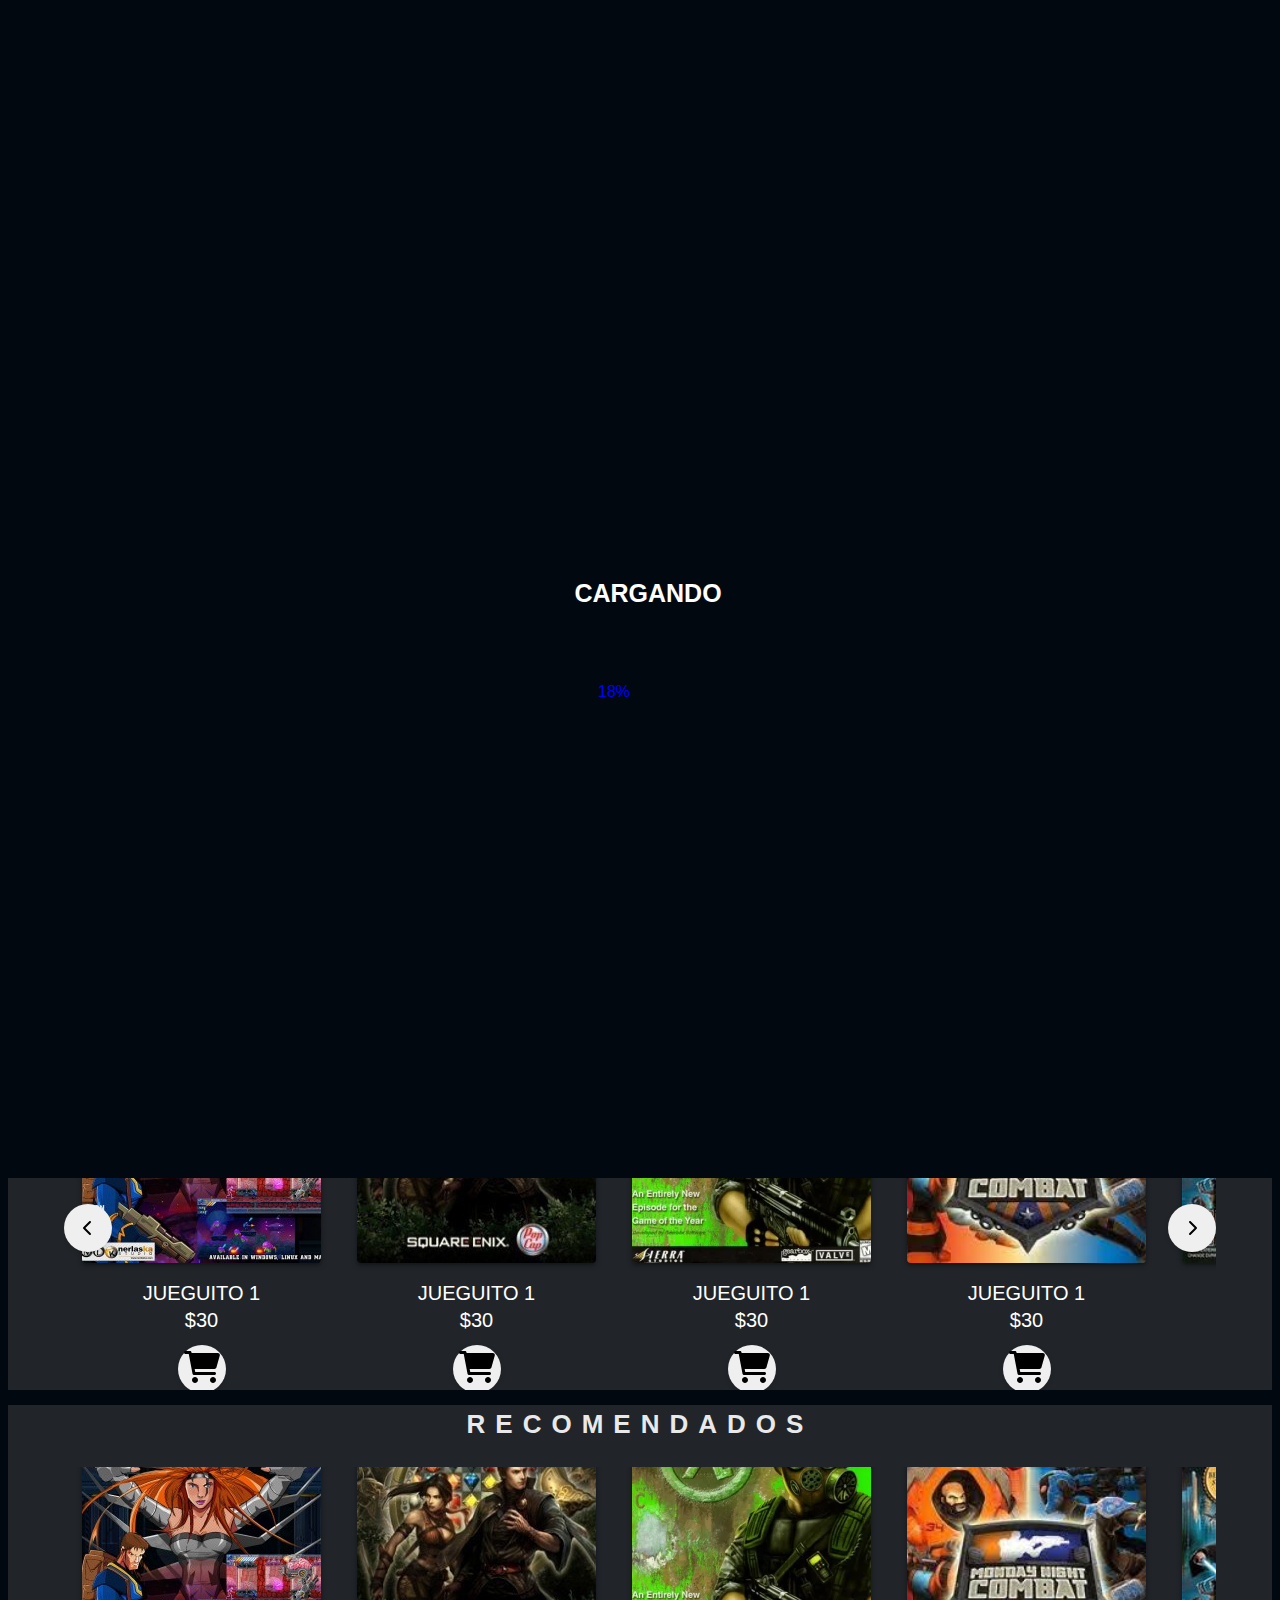
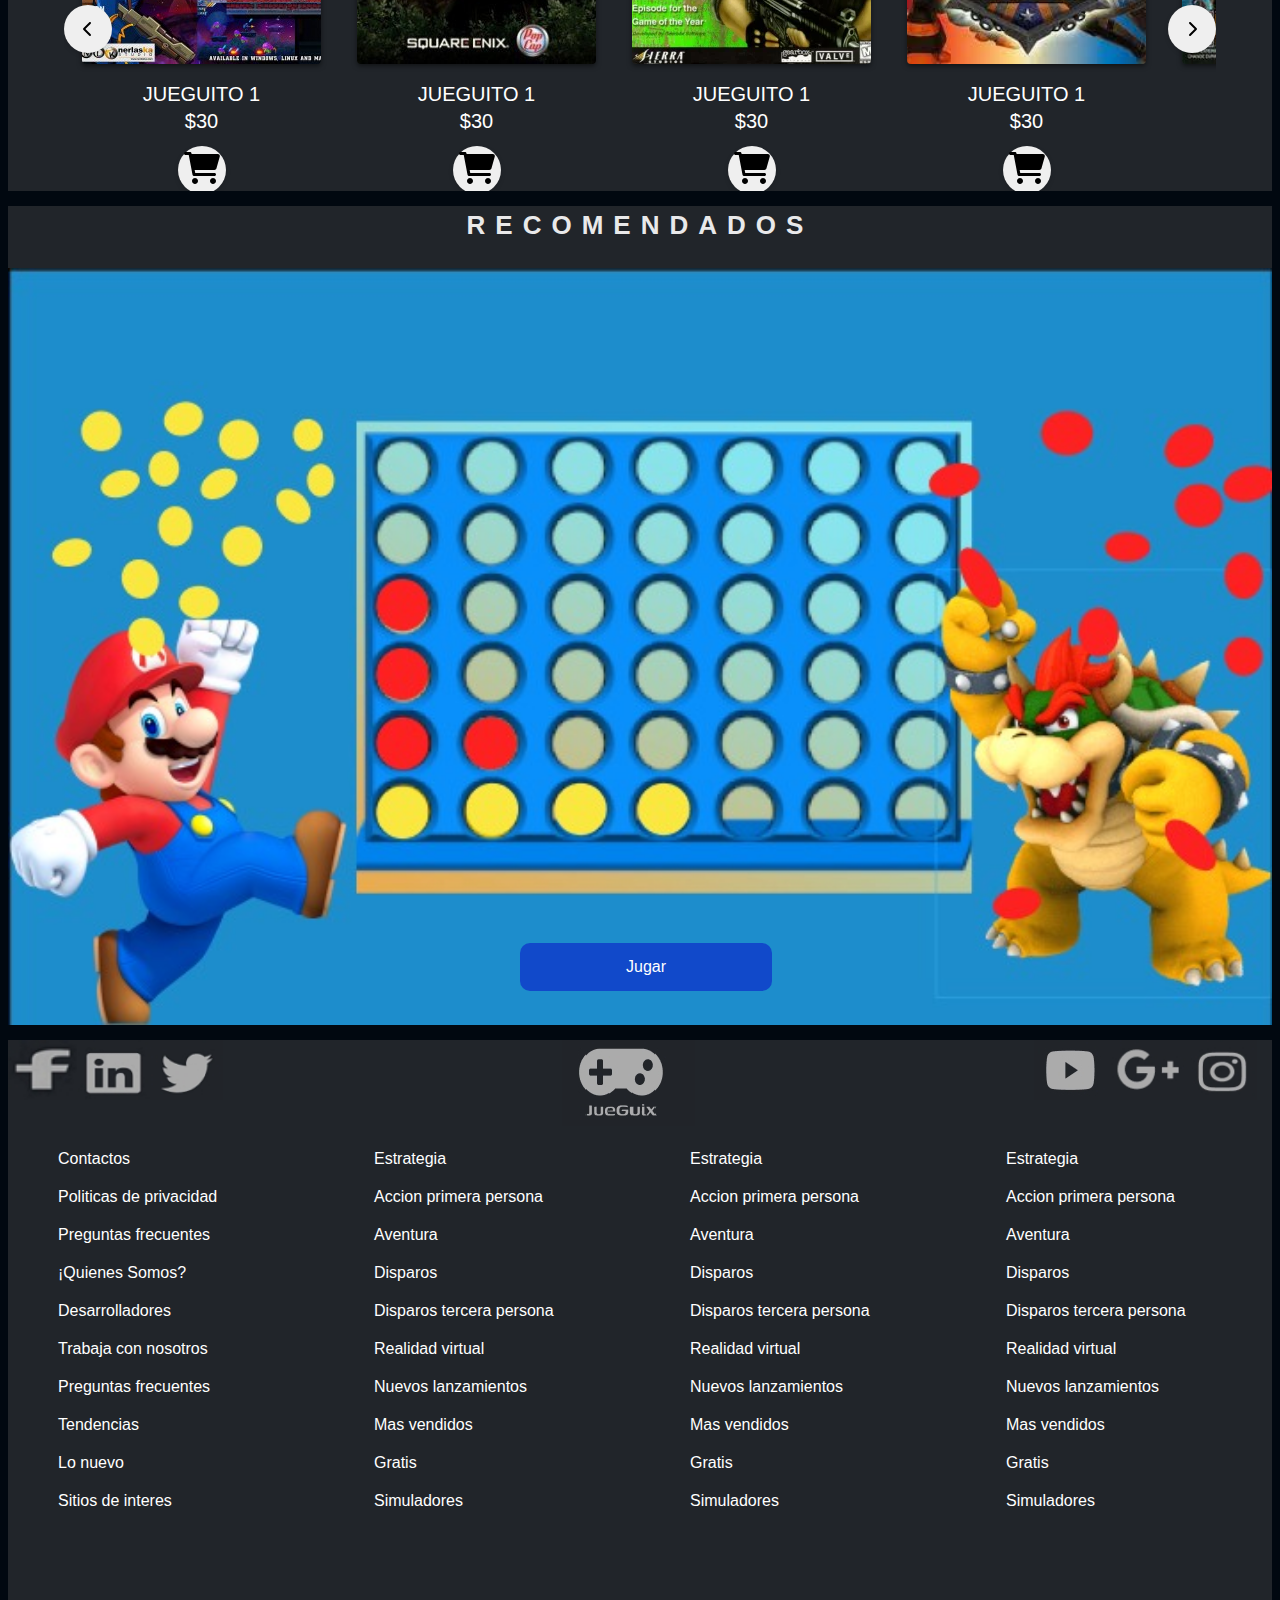
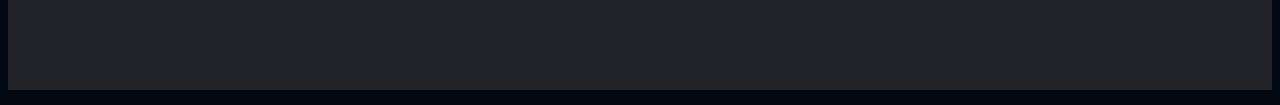
<file: index.html>
<!DOCTYPE html>
<html lang="en">

<head>
    <meta charset="UTF-8">
    <meta http-equiv="X-UA-Compatible" content="IE=edge">
    <meta name="viewport" content="width=device-width, initial-scale=1.0">

    <title>Jueguix</title>
    <link rel="stylesheet" href="./css/home.css">
</head>

<body>

      
        
    <div class="conteiner" id="conteiner">
        <div class="cargando">
            <p>CARGANDO</p>
            <label for="" id="numerito"> 0%</label>
        </div>
    </div>

    <nav>
        <div id="logo">
            <a href="index.html">
            <img class="pequeña" src="img/logo.png" alt="img/logo">
        </a>
        </div>
        <div id="log">
            <img class="pequeña" src="img/log.png" alt="">
        </div>





        <div class="nav_container">
            <h1 class="titulomenuhamb"> Menu </h1>

            <label for="menu" class="nav_label">
                <div id="manuhamburguesa">
                    <img class="pequeña" src="img/hamburguesa.jpg" alt="">
                </div>
            </label>
            
            
            
        </div>
      

    </nav>

    <div>
        <div>
            <input type="checkbox" id="menu" class="nav_input">
            
                <div class="nav_menu">
                    <a href="#" class="nav_item">Inicio</a>
                    <a href="#" class="nav_item">Destacados</a>
                    <a href="#" class="nav_item">Novedades</a>
                    <a href="Lanzamiento.html" class="nav_item">Proximos lanzamientos</a>
                    
                </div>
        </div>
    </div>

    <div id="opcionesprincipales">
        <div id="primeraparte">
            <label for=""> Destacados</label>
            <label for="">Categorias</label>
            <a href="Lanzamiento.html"><label  for="">Nuevos lanzamientos</label></a>
        </div>
        <div id="segundaparte">
            <p id="buscar"> buscar </p>
            <img class="muypequeña" src="img/lupa.png" alt="">
        </div>
    </div>

    <div class="Carousel">
        <h2>Recomendados</h2>
        <div class="slick-list" id="slick-list">
            <button class="slick-arrow slick-prev" id="button-prev" data-button="button-prev"
                onclick="app.processingButton(event)">
                <svg xmlns="http://www.w3.org/2000/svg" viewBox="0 0 384 512">
                    <!--! Font Awesome Pro 6.2.0 by @fontawesome - https://fontawesome.com License - https://fontawesome.com/license (Commercial License) Copyright 2022 Fonticons, Inc. -->
                    <path
                        d="M41.4 233.4c-12.5 12.5-12.5 32.8 0 45.3l192 192c12.5 12.5 32.8 12.5 45.3 0s12.5-32.8 0-45.3L109.3 256 278.6 86.6c12.5-12.5 12.5-32.8 0-45.3s-32.8-12.5-45.3 0l-192 192z" />
                </svg>

            </button>
            <div class="slick-track" id="track">
                <div class="slick">
                    <div>
                        <a href="#">
                            <h4>
                                <small> Share your mensagge</small>
                            </h4>
                            <picture>
                                <img src="./Imagenes pagina/1.jpg" alt="Image">
                            </picture>

                            <div class="infojuego">
                                <label class="" id="informacion" for=""> JUEGUITO 1</label>
                                <label class="" id="informacion" for=""> $30</label>
                                <button class="carrito">
                                    <svg xmlns="http://www.w3.org/2000/svg" viewBox="0 0 576 512">
                                        <!--! Font Awesome Pro 6.2.0 by @fontawesome - https://fontawesome.com License - https://fontawesome.com/license (Commercial License) Copyright 2022 Fonticons, Inc. -->
                                        <path
                                            d="M24 0C10.7 0 0 10.7 0 24S10.7 48 24 48H76.1l60.3 316.5c2.2 11.3 12.1 19.5 23.6 19.5H488c13.3 0 24-10.7 24-24s-10.7-24-24-24H179.9l-9.1-48h317c14.3 0 26.9-9.5 30.8-23.3l54-192C578.3 52.3 563 32 541.8 32H122l-2.4-12.5C117.4 8.2 107.5 0 96 0H24zM176 512c26.5 0 48-21.5 48-48s-21.5-48-48-48s-48 21.5-48 48s21.5 48 48 48zm336-48c0-26.5-21.5-48-48-48s-48 21.5-48 48s21.5 48 48 48s48-21.5 48-48z" />
                                    </svg>
                                </button>
                            </div>
                        </a>
                    </div>
                </div>
                <div class="slick">
                    <div>
                        <a href="#">
                            <h4>
                                <small> Share your mensagge</small>
                            </h4>
                            <picture>
                                <img src="./Imagenes pagina/2.jpg" alt="Image">
                            </picture>
                            <div class="infojuego">
                                <label class="" id="informacion" for=""> JUEGUITO 1</label>
                                <label class="" id="informacion" for=""> $30</label>
                                <button class="carrito">
                                    <svg xmlns="http://www.w3.org/2000/svg" viewBox="0 0 576 512">
                                        <!--! Font Awesome Pro 6.2.0 by @fontawesome - https://fontawesome.com License - https://fontawesome.com/license (Commercial License) Copyright 2022 Fonticons, Inc. -->
                                        <path
                                            d="M24 0C10.7 0 0 10.7 0 24S10.7 48 24 48H76.1l60.3 316.5c2.2 11.3 12.1 19.5 23.6 19.5H488c13.3 0 24-10.7 24-24s-10.7-24-24-24H179.9l-9.1-48h317c14.3 0 26.9-9.5 30.8-23.3l54-192C578.3 52.3 563 32 541.8 32H122l-2.4-12.5C117.4 8.2 107.5 0 96 0H24zM176 512c26.5 0 48-21.5 48-48s-21.5-48-48-48s-48 21.5-48 48s21.5 48 48 48zm336-48c0-26.5-21.5-48-48-48s-48 21.5-48 48s21.5 48 48 48s48-21.5 48-48z" />
                                    </svg>
                                </button>
                            </div>
                        </a>
                    </div>
                </div>
                <div class="slick">
                    <div>
                        <a href="#">
                            <h4>
                                <small> Share your mensagge</small>
                            </h4>
                            <picture>
                                <img src="./Imagenes pagina/3.webp" alt="Image">
                            </picture>
                            <div class="infojuego">
                                <label class="" id="informacion" for=""> JUEGUITO 1</label>
                                <label class="" id="informacion" for=""> $30</label>
                                <button class="carrito">
                                    <svg xmlns="http://www.w3.org/2000/svg" viewBox="0 0 576 512">
                                        <!--! Font Awesome Pro 6.2.0 by @fontawesome - https://fontawesome.com License - https://fontawesome.com/license (Commercial License) Copyright 2022 Fonticons, Inc. -->
                                        <path
                                            d="M24 0C10.7 0 0 10.7 0 24S10.7 48 24 48H76.1l60.3 316.5c2.2 11.3 12.1 19.5 23.6 19.5H488c13.3 0 24-10.7 24-24s-10.7-24-24-24H179.9l-9.1-48h317c14.3 0 26.9-9.5 30.8-23.3l54-192C578.3 52.3 563 32 541.8 32H122l-2.4-12.5C117.4 8.2 107.5 0 96 0H24zM176 512c26.5 0 48-21.5 48-48s-21.5-48-48-48s-48 21.5-48 48s21.5 48 48 48zm336-48c0-26.5-21.5-48-48-48s-48 21.5-48 48s21.5 48 48 48s48-21.5 48-48z" />
                                    </svg>
                                </button>
                            </div>
                        </a>
                    </div>
                </div>
                <div class="slick">
                    <div>
                        <a href="#">
                            <h4>
                                <small> Share your mensagge</small>
                            </h4>
                            <picture>
                                <img src="./Imagenes pagina/4.jpg" alt="Image">
                            </picture>
                            <div class="infojuego">
                                <label class="" id="informacion" for=""> JUEGUITO 1</label>
                                <label class="" id="informacion" for=""> $30</label>
                                <button class="carrito">
                                    <svg xmlns="http://www.w3.org/2000/svg" viewBox="0 0 576 512">
                                        <!--! Font Awesome Pro 6.2.0 by @fontawesome - https://fontawesome.com License - https://fontawesome.com/license (Commercial License) Copyright 2022 Fonticons, Inc. -->
                                        <path
                                            d="M24 0C10.7 0 0 10.7 0 24S10.7 48 24 48H76.1l60.3 316.5c2.2 11.3 12.1 19.5 23.6 19.5H488c13.3 0 24-10.7 24-24s-10.7-24-24-24H179.9l-9.1-48h317c14.3 0 26.9-9.5 30.8-23.3l54-192C578.3 52.3 563 32 541.8 32H122l-2.4-12.5C117.4 8.2 107.5 0 96 0H24zM176 512c26.5 0 48-21.5 48-48s-21.5-48-48-48s-48 21.5-48 48s21.5 48 48 48zm336-48c0-26.5-21.5-48-48-48s-48 21.5-48 48s21.5 48 48 48s48-21.5 48-48z" />
                                    </svg>
                                </button>
                            </div>
                        </a>
                    </div>
                </div>
                <div class="slick">
                    <div>
                        <a href="#">
                            <h4>
                                <small> Share your mensagge</small>
                            </h4>
                            <picture>
                                <img src="./Imagenes pagina/5.jpg" alt="Image">
                            </picture>
                            <div class="infojuego">
                                <label class="" id="informacion" for=""> JUEGUITO 1</label>
                                <label class="" id="informacion" for=""> $30</label>
                                <button class="carrito">
                                    <svg xmlns="http://www.w3.org/2000/svg" viewBox="0 0 576 512">
                                        <!--! Font Awesome Pro 6.2.0 by @fontawesome - https://fontawesome.com License - https://fontawesome.com/license (Commercial License) Copyright 2022 Fonticons, Inc. -->
                                        <path
                                            d="M24 0C10.7 0 0 10.7 0 24S10.7 48 24 48H76.1l60.3 316.5c2.2 11.3 12.1 19.5 23.6 19.5H488c13.3 0 24-10.7 24-24s-10.7-24-24-24H179.9l-9.1-48h317c14.3 0 26.9-9.5 30.8-23.3l54-192C578.3 52.3 563 32 541.8 32H122l-2.4-12.5C117.4 8.2 107.5 0 96 0H24zM176 512c26.5 0 48-21.5 48-48s-21.5-48-48-48s-48 21.5-48 48s21.5 48 48 48zm336-48c0-26.5-21.5-48-48-48s-48 21.5-48 48s21.5 48 48 48s48-21.5 48-48z" />
                                    </svg>
                                </button>
                            </div>
                        </a>
                    </div>
                </div>
                <div class="slick">
                    <div>
                        <a href="#">
                            <h4>
                                <small> Share your mensagge</small>
                            </h4>
                            <picture>
                                <img src="./Imagenes pagina/6.jpg" alt="Image">
                            </picture>
                            <div class="infojuego">
                                <label class="" id="informacion" for=""> JUEGUITO 1</label>
                                <label class="" id="informacion" for=""> $30</label>
                                <button class="carrito">
                                    <svg xmlns="http://www.w3.org/2000/svg" viewBox="0 0 576 512">
                                        <!--! Font Awesome Pro 6.2.0 by @fontawesome - https://fontawesome.com License - https://fontawesome.com/license (Commercial License) Copyright 2022 Fonticons, Inc. -->
                                        <path
                                            d="M24 0C10.7 0 0 10.7 0 24S10.7 48 24 48H76.1l60.3 316.5c2.2 11.3 12.1 19.5 23.6 19.5H488c13.3 0 24-10.7 24-24s-10.7-24-24-24H179.9l-9.1-48h317c14.3 0 26.9-9.5 30.8-23.3l54-192C578.3 52.3 563 32 541.8 32H122l-2.4-12.5C117.4 8.2 107.5 0 96 0H24zM176 512c26.5 0 48-21.5 48-48s-21.5-48-48-48s-48 21.5-48 48s21.5 48 48 48zm336-48c0-26.5-21.5-48-48-48s-48 21.5-48 48s21.5 48 48 48s48-21.5 48-48z" />
                                    </svg>
                                </button>
                            </div>
                        </a>
                    </div>
                </div>
                <div class="slick">
                    <div>
                        <a href="#">
                            <h4>
                                <small> Share your mensagge</small>
                            </h4>
                            <picture>
                                <img src="./Imagenes pagina/7.jpg" alt="Image">
                            </picture>
                            <div class="infojuego">
                                <label class="" id="informacion" for=""> JUEGUITO 1</label>
                                <label class="" id="informacion" for=""> $30</label>
                                <button class="carrito">
                                    <svg xmlns="http://www.w3.org/2000/svg" viewBox="0 0 576 512">
                                        <!--! Font Awesome Pro 6.2.0 by @fontawesome - https://fontawesome.com License - https://fontawesome.com/license (Commercial License) Copyright 2022 Fonticons, Inc. -->
                                        <path
                                            d="M24 0C10.7 0 0 10.7 0 24S10.7 48 24 48H76.1l60.3 316.5c2.2 11.3 12.1 19.5 23.6 19.5H488c13.3 0 24-10.7 24-24s-10.7-24-24-24H179.9l-9.1-48h317c14.3 0 26.9-9.5 30.8-23.3l54-192C578.3 52.3 563 32 541.8 32H122l-2.4-12.5C117.4 8.2 107.5 0 96 0H24zM176 512c26.5 0 48-21.5 48-48s-21.5-48-48-48s-48 21.5-48 48s21.5 48 48 48zm336-48c0-26.5-21.5-48-48-48s-48 21.5-48 48s21.5 48 48 48s48-21.5 48-48z" />
                                    </svg>
                                </button>
                            </div>
                        </a>
                    </div>
                </div>
                <div class="slick">
                    <div>
                        <a href="#">
                            <h4>
                                <small> Share your mensagge</small>
                            </h4>
                            <picture>
                                <img src="./Imagenes pagina/8.jpg" alt="Image">
                            </picture>
                            <div class="infojuego">
                                <label class="" id="informacion" for=""> JUEGUITO 1</label>
                                <label class="" id="informacion" for=""> $30</label>
                                <button class="carrito">
                                    <svg xmlns="http://www.w3.org/2000/svg" viewBox="0 0 576 512">
                                        <!--! Font Awesome Pro 6.2.0 by @fontawesome - https://fontawesome.com License - https://fontawesome.com/license (Commercial License) Copyright 2022 Fonticons, Inc. -->
                                        <path
                                            d="M24 0C10.7 0 0 10.7 0 24S10.7 48 24 48H76.1l60.3 316.5c2.2 11.3 12.1 19.5 23.6 19.5H488c13.3 0 24-10.7 24-24s-10.7-24-24-24H179.9l-9.1-48h317c14.3 0 26.9-9.5 30.8-23.3l54-192C578.3 52.3 563 32 541.8 32H122l-2.4-12.5C117.4 8.2 107.5 0 96 0H24zM176 512c26.5 0 48-21.5 48-48s-21.5-48-48-48s-48 21.5-48 48s21.5 48 48 48zm336-48c0-26.5-21.5-48-48-48s-48 21.5-48 48s21.5 48 48 48s48-21.5 48-48z" />
                                    </svg>
                                </button>
                            </div>
                        </a>
                    </div>
                </div>
                <div class="slick">
                    <div>
                        <a href="#">
                            <h4>
                                <small> Share your mensagge</small>
                            </h4>
                            <picture>
                                <img src="./Imagenes pagina/9.webp" alt="Image">
                            </picture>
                            <div class="infojuego">
                                <label class="" id="informacion" for=""> JUEGUITO 1</label>
                                <label class="" id="informacion" for=""> $30</label>
                                <button class="carrito">
                                    <svg xmlns="http://www.w3.org/2000/svg" viewBox="0 0 576 512">
                                        <!--! Font Awesome Pro 6.2.0 by @fontawesome - https://fontawesome.com License - https://fontawesome.com/license (Commercial License) Copyright 2022 Fonticons, Inc. -->
                                        <path
                                            d="M24 0C10.7 0 0 10.7 0 24S10.7 48 24 48H76.1l60.3 316.5c2.2 11.3 12.1 19.5 23.6 19.5H488c13.3 0 24-10.7 24-24s-10.7-24-24-24H179.9l-9.1-48h317c14.3 0 26.9-9.5 30.8-23.3l54-192C578.3 52.3 563 32 541.8 32H122l-2.4-12.5C117.4 8.2 107.5 0 96 0H24zM176 512c26.5 0 48-21.5 48-48s-21.5-48-48-48s-48 21.5-48 48s21.5 48 48 48zm336-48c0-26.5-21.5-48-48-48s-48 21.5-48 48s21.5 48 48 48s48-21.5 48-48z" />
                                    </svg>
                                </button>
                            </div>
                        </a>
                    </div>
                </div>
                <div class="slick">
                    <div>
                        <a href="#">
                            <h4>
                                <small> Share your mensagge</small>
                            </h4>
                            <picture>
                                <img src="./Imagenes pagina/10.jpg" alt="Image">
                            </picture>
                            <div class="infojuego">
                                <label class="" id="informacion" for=""> JUEGUITO 1</label>
                                <label class="" id="informacion" for=""> $30</label>
                                <button class="carrito">
                                    <svg xmlns="http://www.w3.org/2000/svg" viewBox="0 0 576 512">
                                        <!--! Font Awesome Pro 6.2.0 by @fontawesome - https://fontawesome.com License - https://fontawesome.com/license (Commercial License) Copyright 2022 Fonticons, Inc. -->
                                        <path
                                            d="M24 0C10.7 0 0 10.7 0 24S10.7 48 24 48H76.1l60.3 316.5c2.2 11.3 12.1 19.5 23.6 19.5H488c13.3 0 24-10.7 24-24s-10.7-24-24-24H179.9l-9.1-48h317c14.3 0 26.9-9.5 30.8-23.3l54-192C578.3 52.3 563 32 541.8 32H122l-2.4-12.5C117.4 8.2 107.5 0 96 0H24zM176 512c26.5 0 48-21.5 48-48s-21.5-48-48-48s-48 21.5-48 48s21.5 48 48 48zm336-48c0-26.5-21.5-48-48-48s-48 21.5-48 48s21.5 48 48 48s48-21.5 48-48z" />
                                    </svg>
                                </button>
                            </div>
                        </a>
                    </div>
                </div>
                <div class="slick">
                    <div>
                        <a href="#">
                            <h4>
                                <small> Share your mensagge</small>
                            </h4>
                            <picture>
                                <img src="./Imagenes pagina/11.jpg" alt="Image">
                            </picture>
                            <div class="infojuego">
                                <label class="" id="informacion" for=""> JUEGUITO 1</label>
                                <label class="" id="informacion" for=""> $30</label>
                                <button class="carrito">
                                    <svg xmlns="http://www.w3.org/2000/svg" viewBox="0 0 576 512">
                                        <!--! Font Awesome Pro 6.2.0 by @fontawesome - https://fontawesome.com License - https://fontawesome.com/license (Commercial License) Copyright 2022 Fonticons, Inc. -->
                                        <path
                                            d="M24 0C10.7 0 0 10.7 0 24S10.7 48 24 48H76.1l60.3 316.5c2.2 11.3 12.1 19.5 23.6 19.5H488c13.3 0 24-10.7 24-24s-10.7-24-24-24H179.9l-9.1-48h317c14.3 0 26.9-9.5 30.8-23.3l54-192C578.3 52.3 563 32 541.8 32H122l-2.4-12.5C117.4 8.2 107.5 0 96 0H24zM176 512c26.5 0 48-21.5 48-48s-21.5-48-48-48s-48 21.5-48 48s21.5 48 48 48zm336-48c0-26.5-21.5-48-48-48s-48 21.5-48 48s21.5 48 48 48s48-21.5 48-48z" />
                                    </svg>
                                </button>
                            </div>
                        </a>
                    </div>
                </div>
                <div class="slick">
                    <div>
                        <a href="#">
                            <h4>
                                <small> Share your mensagge</small>
                            </h4>
                            <picture>
                                <img src="./Imagenes pagina/12.png" alt="Image">
                            </picture>
                            <div class="infojuego">
                                <label class="" id="informacion" for=""> JUEGUITO 1</label>
                                <label class="" id="informacion" for=""> $30</label>
                                <button class="carrito">
                                    <svg xmlns="http://www.w3.org/2000/svg" viewBox="0 0 576 512">
                                        <!--! Font Awesome Pro 6.2.0 by @fontawesome - https://fontawesome.com License - https://fontawesome.com/license (Commercial License) Copyright 2022 Fonticons, Inc. -->
                                        <path
                                            d="M24 0C10.7 0 0 10.7 0 24S10.7 48 24 48H76.1l60.3 316.5c2.2 11.3 12.1 19.5 23.6 19.5H488c13.3 0 24-10.7 24-24s-10.7-24-24-24H179.9l-9.1-48h317c14.3 0 26.9-9.5 30.8-23.3l54-192C578.3 52.3 563 32 541.8 32H122l-2.4-12.5C117.4 8.2 107.5 0 96 0H24zM176 512c26.5 0 48-21.5 48-48s-21.5-48-48-48s-48 21.5-48 48s21.5 48 48 48zm336-48c0-26.5-21.5-48-48-48s-48 21.5-48 48s21.5 48 48 48s48-21.5 48-48z" />
                                    </svg>
                                </button>
                            </div>
                        </a>
                    </div>
                </div>
                <div class="slick">
                    <div>
                        <a href="#">
                            <h4>
                                <small> Share your mensagge</small>
                            </h4>
                            <picture>
                                <img src="./Imagenes pagina/13.webp" alt="Image">
                            </picture>
                            <div class="infojuego">
                                <label class="" id="informacion" for=""> JUEGUITO 1</label>
                                <label class="" id="informacion" for=""> $30</label>
                                <button class="carrito">
                                    <svg xmlns="http://www.w3.org/2000/svg" viewBox="0 0 576 512">
                                        <!--! Font Awesome Pro 6.2.0 by @fontawesome - https://fontawesome.com License - https://fontawesome.com/license (Commercial License) Copyright 2022 Fonticons, Inc. -->
                                        <path
                                            d="M24 0C10.7 0 0 10.7 0 24S10.7 48 24 48H76.1l60.3 316.5c2.2 11.3 12.1 19.5 23.6 19.5H488c13.3 0 24-10.7 24-24s-10.7-24-24-24H179.9l-9.1-48h317c14.3 0 26.9-9.5 30.8-23.3l54-192C578.3 52.3 563 32 541.8 32H122l-2.4-12.5C117.4 8.2 107.5 0 96 0H24zM176 512c26.5 0 48-21.5 48-48s-21.5-48-48-48s-48 21.5-48 48s21.5 48 48 48zm336-48c0-26.5-21.5-48-48-48s-48 21.5-48 48s21.5 48 48 48s48-21.5 48-48z" />
                                    </svg>
                                </button>
                            </div>
                        </a>
                    </div>
                </div>
                <div class="slick">
                    <div>
                        <a href="#">
                            <h4>
                                <small> Share your mensagge</small>
                            </h4>
                            <picture>
                                <img src="./Imagenes pagina/14.jpg" alt="Image">
                            </picture>
                            <div class="infojuego">
                                <label class="" id="informacion" for=""> JUEGUITO 1</label>
                                <label class="" id="informacion" for=""> $30</label>
                                <button class="carrito">
                                    <svg xmlns="http://www.w3.org/2000/svg" viewBox="0 0 576 512">
                                        <!--! Font Awesome Pro 6.2.0 by @fontawesome - https://fontawesome.com License - https://fontawesome.com/license (Commercial License) Copyright 2022 Fonticons, Inc. -->
                                        <path
                                            d="M24 0C10.7 0 0 10.7 0 24S10.7 48 24 48H76.1l60.3 316.5c2.2 11.3 12.1 19.5 23.6 19.5H488c13.3 0 24-10.7 24-24s-10.7-24-24-24H179.9l-9.1-48h317c14.3 0 26.9-9.5 30.8-23.3l54-192C578.3 52.3 563 32 541.8 32H122l-2.4-12.5C117.4 8.2 107.5 0 96 0H24zM176 512c26.5 0 48-21.5 48-48s-21.5-48-48-48s-48 21.5-48 48s21.5 48 48 48zm336-48c0-26.5-21.5-48-48-48s-48 21.5-48 48s21.5 48 48 48s48-21.5 48-48z" />
                                    </svg>
                                </button>
                            </div>
                        </a>
                    </div>
                </div>
                <div class="slick">
                    <div>
                        <a href="#">
                            <h4>
                                <small> Share your mensagge</small>
                            </h4>
                            <picture>
                                <img src="./Imagenes pagina/15.webp" alt="Image">
                            </picture>
                            <div class="infojuego">
                                <label class="" id="informacion" for=""> JUEGUITO 1</label>
                                <label class="" id="informacion" for=""> $30</label>
                                <button class="carrito">
                                    <svg xmlns="http://www.w3.org/2000/svg" viewBox="0 0 576 512">
                                        <!--! Font Awesome Pro 6.2.0 by @fontawesome - https://fontawesome.com License - https://fontawesome.com/license (Commercial License) Copyright 2022 Fonticons, Inc. -->
                                        <path
                                            d="M24 0C10.7 0 0 10.7 0 24S10.7 48 24 48H76.1l60.3 316.5c2.2 11.3 12.1 19.5 23.6 19.5H488c13.3 0 24-10.7 24-24s-10.7-24-24-24H179.9l-9.1-48h317c14.3 0 26.9-9.5 30.8-23.3l54-192C578.3 52.3 563 32 541.8 32H122l-2.4-12.5C117.4 8.2 107.5 0 96 0H24zM176 512c26.5 0 48-21.5 48-48s-21.5-48-48-48s-48 21.5-48 48s21.5 48 48 48zm336-48c0-26.5-21.5-48-48-48s-48 21.5-48 48s21.5 48 48 48s48-21.5 48-48z" />
                                    </svg>
                                </button>
                            </div>
                        </a>
                    </div>
                </div>

            </div>
            <button class="slick-arrow slick-next" id="button-next" data-button="button-next"
                onclick="app.processingButton(event)">
                <svg xmlns="http://www.w3.org/2000/svg" viewBox="0 0 384 512">
                    <!--! Font Awesome Pro 6.2.0 by @fontawesome - https://fontawesome.com License - https://fontawesome.com/license (Commercial License) Copyright 2022 Fonticons, Inc. -->
                    <path
                        d="M342.6 233.4c12.5 12.5 12.5 32.8 0 45.3l-192 192c-12.5 12.5-32.8 12.5-45.3 0s-12.5-32.8 0-45.3L274.7 256 105.4 86.6c-12.5-12.5-12.5-32.8 0-45.3s32.8-12.5 45.3 0l192 192z" />
                </svg>

            </button>
        </div>
    </div>

    <div class="Carousel">
        <h2>Juegos gatis</h2>
        <div class="slick-list" id="slick-list">
            <button class="slick-arrow slick-prev" id="button-prev" data-button="button-prev"
                onclick="app.processingButton(event)">
                <svg xmlns="http://www.w3.org/2000/svg" viewBox="0 0 384 512">
                    <!--! Font Awesome Pro 6.2.0 by @fontawesome - https://fontawesome.com License - https://fontawesome.com/license (Commercial License) Copyright 2022 Fonticons, Inc. -->
                    <path
                        d="M41.4 233.4c-12.5 12.5-12.5 32.8 0 45.3l192 192c12.5 12.5 32.8 12.5 45.3 0s12.5-32.8 0-45.3L109.3 256 278.6 86.6c12.5-12.5 12.5-32.8 0-45.3s-32.8-12.5-45.3 0l-192 192z" />
                </svg>

            </button>
            <div class="slick-track" id="track">
                <div class="slick">
                    <div>
                        <a href="#">
                            <h4>
                                <small> Share your mensagge</small>
                            </h4>
                            <picture>
                                <img src="./Imagenes pagina/1.jpg" alt="Image">
                            </picture>

                            <div class="infojuego">
                                <label class="" id="informacion" for=""> JUEGUITO 1</label>
                                <label class="" id="informacion" for=""> Gratis</label>
                                <button class="carrito">
                                    <svg xmlns="http://www.w3.org/2000/svg" viewBox="0 0 384 512"><!--! Font Awesome Pro 6.2.0 by @fontawesome - https://fontawesome.com License - https://fontawesome.com/license (Commercial License) Copyright 2022 Fonticons, Inc. --><path d="M73 39c-14.8-9.1-33.4-9.4-48.5-.9S0 62.6 0 80V432c0 17.4 9.4 33.4 24.5 41.9s33.7 8.1 48.5-.9L361 297c14.3-8.7 23-24.2 23-41s-8.7-32.2-23-41L73 39z"/></svg> </svg>
                                
                                </button>
                            </div>
                        </a>
                    </div>
                </div>
                <div class="slick">
                    <div>
                        <a href="#">
                            <h4>
                                <small> Share your mensagge</small>
                            </h4>
                            <picture>
                                <img src="./Imagenes pagina/2.jpg" alt="Image">
                            </picture>
                            <div class="infojuego">
                                <label class="" id="informacion" for=""> JUEGUITO 1</label>
                                <label class="" id="informacion" for=""> Gratis</label>
                                <button class="carrito">
                                    <svg xmlns="http://www.w3.org/2000/svg" viewBox="0 0 384 512"><!--! Font Awesome Pro 6.2.0 by @fontawesome - https://fontawesome.com License - https://fontawesome.com/license (Commercial License) Copyright 2022 Fonticons, Inc. --><path d="M73 39c-14.8-9.1-33.4-9.4-48.5-.9S0 62.6 0 80V432c0 17.4 9.4 33.4 24.5 41.9s33.7 8.1 48.5-.9L361 297c14.3-8.7 23-24.2 23-41s-8.7-32.2-23-41L73 39z"/></svg> </svg>
                                
                                </button>
                            </div>
                        </a>
                    </div>
                </div>
                <div class="slick">
                    <div>
                        <a href="#">
                            <h4>
                                <small> Share your mensagge</small>
                            </h4>
                            <picture>
                                <img src="./Imagenes pagina/3.webp" alt="Image">
                            </picture>
                            <div class="infojuego">
                                <label class="" id="informacion" for=""> JUEGUITO 1</label>
                                <label class="" id="informacion" for=""> Gratis</label>
                                <button class="carrito">
                                    <svg xmlns="http://www.w3.org/2000/svg" viewBox="0 0 384 512"><!--! Font Awesome Pro 6.2.0 by @fontawesome - https://fontawesome.com License - https://fontawesome.com/license (Commercial License) Copyright 2022 Fonticons, Inc. --><path d="M73 39c-14.8-9.1-33.4-9.4-48.5-.9S0 62.6 0 80V432c0 17.4 9.4 33.4 24.5 41.9s33.7 8.1 48.5-.9L361 297c14.3-8.7 23-24.2 23-41s-8.7-32.2-23-41L73 39z"/></svg> </svg>
                                
                                </button>
                            </div>
                        </a>
                    </div>
                </div>
                <div class="slick">
                    <div>
                        <a href="#">
                            <h4>
                                <small> Share your mensagge</small>
                            </h4>
                            <picture>
                                <img src="./Imagenes pagina/4.jpg" alt="Image">
                            </picture>
                            <div class="infojuego">
                                <label class="" id="informacion" for=""> JUEGUITO 1</label>
                                <label class="" id="informacion" for=""> Gratis</label>
                                <button class="carrito">
                                <svg xmlns="http://www.w3.org/2000/svg" viewBox="0 0 384 512"><!--! Font Awesome Pro 6.2.0 by @fontawesome - https://fontawesome.com License - https://fontawesome.com/license (Commercial License) Copyright 2022 Fonticons, Inc. --><path d="M73 39c-14.8-9.1-33.4-9.4-48.5-.9S0 62.6 0 80V432c0 17.4 9.4 33.4 24.5 41.9s33.7 8.1 48.5-.9L361 297c14.3-8.7 23-24.2 23-41s-8.7-32.2-23-41L73 39z"/></svg> </svg>
                                </button>
                            </div>
                        </a>
                    </div>
                </div>
                <div class="slick">
                    <div>
                        <a href="#">
                            <h4>
                                <small> Share your mensagge</small>
                            </h4>
                            <picture>
                                <img src="./Imagenes pagina/5.jpg" alt="Image">
                            </picture>
                            <div class="infojuego">
                                <label class="" id="informacion" for=""> JUEGUITO 1</label>
                                <label class="" id="informacion" for=""> Gratis</label>
                                <button class="carrito">
                                    <svg xmlns="http://www.w3.org/2000/svg" viewBox="0 0 384 512"><!--! Font Awesome Pro 6.2.0 by @fontawesome - https://fontawesome.com License - https://fontawesome.com/license (Commercial License) Copyright 2022 Fonticons, Inc. --><path d="M73 39c-14.8-9.1-33.4-9.4-48.5-.9S0 62.6 0 80V432c0 17.4 9.4 33.4 24.5 41.9s33.7 8.1 48.5-.9L361 297c14.3-8.7 23-24.2 23-41s-8.7-32.2-23-41L73 39z"/></svg> </svg>
                                
                                </button>
                            </div>
                        </a>
                    </div>
                </div>
                <div class="slick">
                    <div>
                        <a href="#">
                            <h4>
                                <small> Share your mensagge</small>
                            </h4>
                            <picture>
                                <img src="./Imagenes pagina/6.jpg" alt="Image">
                            </picture>
                            <div class="infojuego">
                                <label class="" id="informacion" for=""> JUEGUITO 1</label>
                                <label class="" id="informacion" for=""> Gratis</label>
                                <button class="carrito">
                                    <svg xmlns="http://www.w3.org/2000/svg" viewBox="0 0 384 512"><!--! Font Awesome Pro 6.2.0 by @fontawesome - https://fontawesome.com License - https://fontawesome.com/license (Commercial License) Copyright 2022 Fonticons, Inc. --><path d="M73 39c-14.8-9.1-33.4-9.4-48.5-.9S0 62.6 0 80V432c0 17.4 9.4 33.4 24.5 41.9s33.7 8.1 48.5-.9L361 297c14.3-8.7 23-24.2 23-41s-8.7-32.2-23-41L73 39z"/></svg> </svg>
                                
                                </button>
                            </div>
                        </a>
                    </div>
                </div>
                <div class="slick">
                    <div>
                        <a href="#">
                            <h4>
                                <small> Share your mensagge</small>
                            </h4>
                            <picture>
                                <img src="./Imagenes pagina/7.jpg" alt="Image">
                            </picture>
                            <div class="infojuego">
                                <label class="" id="informacion" for=""> JUEGUITO 1</label>
                                <label class="" id="informacion" for=""> Gratis</label>
                                <button class="carrito">
                                    <svg xmlns="http://www.w3.org/2000/svg" viewBox="0 0 384 512"><!--! Font Awesome Pro 6.2.0 by @fontawesome - https://fontawesome.com License - https://fontawesome.com/license (Commercial License) Copyright 2022 Fonticons, Inc. --><path d="M73 39c-14.8-9.1-33.4-9.4-48.5-.9S0 62.6 0 80V432c0 17.4 9.4 33.4 24.5 41.9s33.7 8.1 48.5-.9L361 297c14.3-8.7 23-24.2 23-41s-8.7-32.2-23-41L73 39z"/></svg> </svg>
                                
                                </button>
                            </div>
                        </a>
                    </div>
                </div>
                <div class="slick">
                    <div>
                        <a href="#">
                            <h4>
                                <small> Share your mensagge</small>
                            </h4>
                            <picture>
                                <img src="./Imagenes pagina/8.jpg" alt="Image">
                            </picture>
                            <div class="infojuego">
                                <label class="" id="informacion" for=""> JUEGUITO 1</label>
                                <label class="" id="informacion" for=""> Gratis</label>
                                <button class="carrito">
                                    <svg xmlns="http://www.w3.org/2000/svg" viewBox="0 0 384 512"><!--! Font Awesome Pro 6.2.0 by @fontawesome - https://fontawesome.com License - https://fontawesome.com/license (Commercial License) Copyright 2022 Fonticons, Inc. --><path d="M73 39c-14.8-9.1-33.4-9.4-48.5-.9S0 62.6 0 80V432c0 17.4 9.4 33.4 24.5 41.9s33.7 8.1 48.5-.9L361 297c14.3-8.7 23-24.2 23-41s-8.7-32.2-23-41L73 39z"/></svg> </svg>
                                
                                </button>
                            </div>
                        </a>
                    </div>
                </div>
                <div class="slick">
                    <div>
                        <a href="#">
                            <h4>
                                <small> Share your mensagge</small>
                            </h4>
                            <picture>
                                <img src="./Imagenes pagina/9.webp" alt="Image">
                            </picture>
                            <div class="infojuego">
                                <label class="" id="informacion" for=""> JUEGUITO 1</label>
                                <label class="" id="informacion" for=""> Gratis</label>
                                <button class="carrito">
                                    <svg xmlns="http://www.w3.org/2000/svg" viewBox="0 0 384 512"><!--! Font Awesome Pro 6.2.0 by @fontawesome - https://fontawesome.com License - https://fontawesome.com/license (Commercial License) Copyright 2022 Fonticons, Inc. --><path d="M73 39c-14.8-9.1-33.4-9.4-48.5-.9S0 62.6 0 80V432c0 17.4 9.4 33.4 24.5 41.9s33.7 8.1 48.5-.9L361 297c14.3-8.7 23-24.2 23-41s-8.7-32.2-23-41L73 39z"/></svg> </svg>
                                
                                </button>
                            </div>
                        </a>
                    </div>
                </div>
                <div class="slick">
                    <div>
                        <a href="#">
                            <h4>
                                <small> Share your mensagge</small>
                            </h4>
                            <picture>
                                <img src="./Imagenes pagina/10.jpg" alt="Image">
                            </picture>
                            <div class="infojuego">
                                <label class="" id="informacion" for=""> JUEGUITO 1</label>
                                <label class="" id="informacion" for=""> Gratis</label>
                                <button class="carrito">
                                    <svg xmlns="http://www.w3.org/2000/svg" viewBox="0 0 384 512"><!--! Font Awesome Pro 6.2.0 by @fontawesome - https://fontawesome.com License - https://fontawesome.com/license (Commercial License) Copyright 2022 Fonticons, Inc. --><path d="M73 39c-14.8-9.1-33.4-9.4-48.5-.9S0 62.6 0 80V432c0 17.4 9.4 33.4 24.5 41.9s33.7 8.1 48.5-.9L361 297c14.3-8.7 23-24.2 23-41s-8.7-32.2-23-41L73 39z"/></svg> </svg>
                                
                                </button>
                            </div>
                        </a>
                    </div>
                </div>
                <div class="slick">
                    <div>
                        <a href="#">
                            <h4>
                                <small> Share your mensagge</small>
                            </h4>
                            <picture>
                                <img src="./Imagenes pagina/11.jpg" alt="Image">
                            </picture>
                            <div class="infojuego">
                                <label class="" id="informacion" for=""> JUEGUITO 1</label>
                                <label class="" id="informacion" for=""> Gratis</label>
                                <button class="carrito">
                                    <svg xmlns="http://www.w3.org/2000/svg" viewBox="0 0 384 512"><!--! Font Awesome Pro 6.2.0 by @fontawesome - https://fontawesome.com License - https://fontawesome.com/license (Commercial License) Copyright 2022 Fonticons, Inc. --><path d="M73 39c-14.8-9.1-33.4-9.4-48.5-.9S0 62.6 0 80V432c0 17.4 9.4 33.4 24.5 41.9s33.7 8.1 48.5-.9L361 297c14.3-8.7 23-24.2 23-41s-8.7-32.2-23-41L73 39z"/></svg> </svg>
                                
                                </button>
                            </div>
                        </a>
                    </div>
                </div>
                <div class="slick">
                    <div>
                        <a href="#">
                            <h4>
                                <small> Share your mensagge</small>
                            </h4>
                            <picture>
                                <img src="./Imagenes pagina/12.png" alt="Image">
                            </picture>
                            <div class="infojuego">
                                <label class="" id="informacion" for=""> JUEGUITO 1</label>
                                <label class="" id="informacion" for=""> Gratis</label>
                                <button class="carrito">
                                    <svg xmlns="http://www.w3.org/2000/svg" viewBox="0 0 384 512"><!--! Font Awesome Pro 6.2.0 by @fontawesome - https://fontawesome.com License - https://fontawesome.com/license (Commercial License) Copyright 2022 Fonticons, Inc. --><path d="M73 39c-14.8-9.1-33.4-9.4-48.5-.9S0 62.6 0 80V432c0 17.4 9.4 33.4 24.5 41.9s33.7 8.1 48.5-.9L361 297c14.3-8.7 23-24.2 23-41s-8.7-32.2-23-41L73 39z"/></svg> </svg>
                                
                                </button>
                            </div>
                        </a>
                    </div>
                </div>
                <div class="slick">
                    <div>
                        <a href="#">
                            <h4>
                                <small> Share your mensagge</small>
                            </h4>
                            <picture>
                                <img src="./Imagenes pagina/13.webp" alt="Image">
                            </picture>
                            <div class="infojuego">
                                <label class="" id="informacion" for=""> JUEGUITO 1</label>
                                <label class="" id="informacion" for=""> Gratis</label>
                                <button class="carrito">
                                    <svg xmlns="http://www.w3.org/2000/svg" viewBox="0 0 384 512"><!--! Font Awesome Pro 6.2.0 by @fontawesome - https://fontawesome.com License - https://fontawesome.com/license (Commercial License) Copyright 2022 Fonticons, Inc. --><path d="M73 39c-14.8-9.1-33.4-9.4-48.5-.9S0 62.6 0 80V432c0 17.4 9.4 33.4 24.5 41.9s33.7 8.1 48.5-.9L361 297c14.3-8.7 23-24.2 23-41s-8.7-32.2-23-41L73 39z"/></svg> </svg>
                                
                                </button>
                            </div>
                        </a>
                    </div>
                </div>
                <div class="slick">
                    <div>
                        <a href="#">
                            <h4>
                                <small> Share your mensagge</small>
                            </h4>
                            <picture>
                                <img src="./Imagenes pagina/14.jpg" alt="Image">
                            </picture>
                            <div class="infojuego">
                                <label class="" id="informacion" for=""> JUEGUITO 1</label>
                                <label class="" id="informacion" for=""> Gratis</label>
                                <button class="carrito">
                                    <svg xmlns="http://www.w3.org/2000/svg" viewBox="0 0 384 512"><!--! Font Awesome Pro 6.2.0 by @fontawesome - https://fontawesome.com License - https://fontawesome.com/license (Commercial License) Copyright 2022 Fonticons, Inc. --><path d="M73 39c-14.8-9.1-33.4-9.4-48.5-.9S0 62.6 0 80V432c0 17.4 9.4 33.4 24.5 41.9s33.7 8.1 48.5-.9L361 297c14.3-8.7 23-24.2 23-41s-8.7-32.2-23-41L73 39z"/></svg> </svg>
                                
                                </button>
                            </div>
                        </a>
                    </div>
                </div>
                <div class="slick">
                    <div>
                        <a href="#">
                            <h4>
                                <small> Share your mensagge</small>
                            </h4>
                            <picture>
                                <img src="./Imagenes pagina/15.webp" alt="Image">
                            </picture>
                            <div class="infojuego">
                                <label class="" id="informacion" for=""> JUEGUITO 1</label>
                                <label class="" id="informacion" for=""> Gratis</label>
                                <button class="carrito">
                                    <svg xmlns="http://www.w3.org/2000/svg" viewBox="0 0 384 512"><!--! Font Awesome Pro 6.2.0 by @fontawesome - https://fontawesome.com License - https://fontawesome.com/license (Commercial License) Copyright 2022 Fonticons, Inc. --><path d="M73 39c-14.8-9.1-33.4-9.4-48.5-.9S0 62.6 0 80V432c0 17.4 9.4 33.4 24.5 41.9s33.7 8.1 48.5-.9L361 297c14.3-8.7 23-24.2 23-41s-8.7-32.2-23-41L73 39z"/></svg> </svg>
                                
                                </button>
                            </div>
                        </a>
                    </div>
                </div>

            </div>
            <button class="slick-arrow slick-next" id="button-next" data-button="button-next"
                onclick="app.processingButton(event)">
                <svg xmlns="http://www.w3.org/2000/svg" viewBox="0 0 384 512">
                    <!--! Font Awesome Pro 6.2.0 by @fontawesome - https://fontawesome.com License - https://fontawesome.com/license (Commercial License) Copyright 2022 Fonticons, Inc. -->
                    <path
                        d="M342.6 233.4c12.5 12.5 12.5 32.8 0 45.3l-192 192c-12.5 12.5-32.8 12.5-45.3 0s-12.5-32.8 0-45.3L274.7 256 105.4 86.6c-12.5-12.5-12.5-32.8 0-45.3s32.8-12.5 45.3 0l192 192z" />
                </svg>

            </button>
        </div>
    </div>

    <div class="Carousel">
        <h2>Recomendados</h2>
        <div class="slick-list" id="slick-list">
            <button class="slick-arrow slick-prev" id="button-prev" data-button="button-prev"
                onclick="app.processingButton(event)">
                <svg xmlns="http://www.w3.org/2000/svg" viewBox="0 0 384 512">
                    <!--! Font Awesome Pro 6.2.0 by @fontawesome - https://fontawesome.com License - https://fontawesome.com/license (Commercial License) Copyright 2022 Fonticons, Inc. -->
                    <path
                        d="M41.4 233.4c-12.5 12.5-12.5 32.8 0 45.3l192 192c12.5 12.5 32.8 12.5 45.3 0s12.5-32.8 0-45.3L109.3 256 278.6 86.6c12.5-12.5 12.5-32.8 0-45.3s-32.8-12.5-45.3 0l-192 192z" />
                </svg>

            </button>
            <div class="slick-track" id="track">
                <div class="slick">
                    <div>
                        <a href="#">
                            <h4>
                                <small> Share your mensagge</small>
                            </h4>
                            <picture>
                                <img src="./Imagenes pagina/1.jpg" alt="Image">
                            </picture>

                            <div class="infojuego">
                                <label class="" id="informacion" for=""> JUEGUITO 1</label>
                                <label class="" id="informacion" for=""> $30</label>
                                <button class="carrito">
                                    <svg xmlns="http://www.w3.org/2000/svg" viewBox="0 0 576 512">
                                        <!--! Font Awesome Pro 6.2.0 by @fontawesome - https://fontawesome.com License - https://fontawesome.com/license (Commercial License) Copyright 2022 Fonticons, Inc. -->
                                        <path
                                            d="M24 0C10.7 0 0 10.7 0 24S10.7 48 24 48H76.1l60.3 316.5c2.2 11.3 12.1 19.5 23.6 19.5H488c13.3 0 24-10.7 24-24s-10.7-24-24-24H179.9l-9.1-48h317c14.3 0 26.9-9.5 30.8-23.3l54-192C578.3 52.3 563 32 541.8 32H122l-2.4-12.5C117.4 8.2 107.5 0 96 0H24zM176 512c26.5 0 48-21.5 48-48s-21.5-48-48-48s-48 21.5-48 48s21.5 48 48 48zm336-48c0-26.5-21.5-48-48-48s-48 21.5-48 48s21.5 48 48 48s48-21.5 48-48z" />
                                    </svg>
                                </button>
                            </div>
                        </a>
                    </div>
                </div>
                <div class="slick">
                    <div>
                        <a href="#">
                            <h4>
                                <small> Share your mensagge</small>
                            </h4>
                            <picture>
                                <img src="./Imagenes pagina/2.jpg" alt="Image">
                            </picture>
                            <div class="infojuego">
                                <label class="" id="informacion" for=""> JUEGUITO 1</label>
                                <label class="" id="informacion" for=""> $30</label>
                                <button class="carrito">
                                    <svg xmlns="http://www.w3.org/2000/svg" viewBox="0 0 576 512">
                                        <!--! Font Awesome Pro 6.2.0 by @fontawesome - https://fontawesome.com License - https://fontawesome.com/license (Commercial License) Copyright 2022 Fonticons, Inc. -->
                                        <path
                                            d="M24 0C10.7 0 0 10.7 0 24S10.7 48 24 48H76.1l60.3 316.5c2.2 11.3 12.1 19.5 23.6 19.5H488c13.3 0 24-10.7 24-24s-10.7-24-24-24H179.9l-9.1-48h317c14.3 0 26.9-9.5 30.8-23.3l54-192C578.3 52.3 563 32 541.8 32H122l-2.4-12.5C117.4 8.2 107.5 0 96 0H24zM176 512c26.5 0 48-21.5 48-48s-21.5-48-48-48s-48 21.5-48 48s21.5 48 48 48zm336-48c0-26.5-21.5-48-48-48s-48 21.5-48 48s21.5 48 48 48s48-21.5 48-48z" />
                                    </svg>
                                </button>
                            </div>
                        </a>
                    </div>
                </div>
                <div class="slick">
                    <div>
                        <a href="#">
                            <h4>
                                <small> Share your mensagge</small>
                            </h4>
                            <picture>
                                <img src="./Imagenes pagina/3.webp" alt="Image">
                            </picture>
                            <div class="infojuego">
                                <label class="" id="informacion" for=""> JUEGUITO 1</label>
                                <label class="" id="informacion" for=""> $30</label>
                                <button class="carrito">
                                    <svg xmlns="http://www.w3.org/2000/svg" viewBox="0 0 576 512">
                                        <!--! Font Awesome Pro 6.2.0 by @fontawesome - https://fontawesome.com License - https://fontawesome.com/license (Commercial License) Copyright 2022 Fonticons, Inc. -->
                                        <path
                                            d="M24 0C10.7 0 0 10.7 0 24S10.7 48 24 48H76.1l60.3 316.5c2.2 11.3 12.1 19.5 23.6 19.5H488c13.3 0 24-10.7 24-24s-10.7-24-24-24H179.9l-9.1-48h317c14.3 0 26.9-9.5 30.8-23.3l54-192C578.3 52.3 563 32 541.8 32H122l-2.4-12.5C117.4 8.2 107.5 0 96 0H24zM176 512c26.5 0 48-21.5 48-48s-21.5-48-48-48s-48 21.5-48 48s21.5 48 48 48zm336-48c0-26.5-21.5-48-48-48s-48 21.5-48 48s21.5 48 48 48s48-21.5 48-48z" />
                                    </svg>
                                </button>
                            </div>
                        </a>
                    </div>
                </div>
                <div class="slick">
                    <div>
                        <a href="#">
                            <h4>
                                <small> Share your mensagge</small>
                            </h4>
                            <picture>
                                <img src="./Imagenes pagina/4.jpg" alt="Image">
                            </picture>
                            <div class="infojuego">
                                <label class="" id="informacion" for=""> JUEGUITO 1</label>
                                <label class="" id="informacion" for=""> $30</label>
                                <button class="carrito">
                                    <svg xmlns="http://www.w3.org/2000/svg" viewBox="0 0 576 512">
                                        <!--! Font Awesome Pro 6.2.0 by @fontawesome - https://fontawesome.com License - https://fontawesome.com/license (Commercial License) Copyright 2022 Fonticons, Inc. -->
                                        <path
                                            d="M24 0C10.7 0 0 10.7 0 24S10.7 48 24 48H76.1l60.3 316.5c2.2 11.3 12.1 19.5 23.6 19.5H488c13.3 0 24-10.7 24-24s-10.7-24-24-24H179.9l-9.1-48h317c14.3 0 26.9-9.5 30.8-23.3l54-192C578.3 52.3 563 32 541.8 32H122l-2.4-12.5C117.4 8.2 107.5 0 96 0H24zM176 512c26.5 0 48-21.5 48-48s-21.5-48-48-48s-48 21.5-48 48s21.5 48 48 48zm336-48c0-26.5-21.5-48-48-48s-48 21.5-48 48s21.5 48 48 48s48-21.5 48-48z" />
                                    </svg>
                                </button>
                            </div>
                        </a>
                    </div>
                </div>
                <div class="slick">
                    <div>
                        <a href="#">
                            <h4>
                                <small> Share your mensagge</small>
                            </h4>
                            <picture>
                                <img src="./Imagenes pagina/5.jpg" alt="Image">
                            </picture>
                            <div class="infojuego">
                                <label class="" id="informacion" for=""> JUEGUITO 1</label>
                                <label class="" id="informacion" for=""> $30</label>
                                <button class="carrito">
                                    <svg xmlns="http://www.w3.org/2000/svg" viewBox="0 0 576 512">
                                        <!--! Font Awesome Pro 6.2.0 by @fontawesome - https://fontawesome.com License - https://fontawesome.com/license (Commercial License) Copyright 2022 Fonticons, Inc. -->
                                        <path
                                            d="M24 0C10.7 0 0 10.7 0 24S10.7 48 24 48H76.1l60.3 316.5c2.2 11.3 12.1 19.5 23.6 19.5H488c13.3 0 24-10.7 24-24s-10.7-24-24-24H179.9l-9.1-48h317c14.3 0 26.9-9.5 30.8-23.3l54-192C578.3 52.3 563 32 541.8 32H122l-2.4-12.5C117.4 8.2 107.5 0 96 0H24zM176 512c26.5 0 48-21.5 48-48s-21.5-48-48-48s-48 21.5-48 48s21.5 48 48 48zm336-48c0-26.5-21.5-48-48-48s-48 21.5-48 48s21.5 48 48 48s48-21.5 48-48z" />
                                    </svg>
                                </button>
                            </div>
                        </a>
                    </div>
                </div>
                <div class="slick">
                    <div>
                        <a href="#">
                            <h4>
                                <small> Share your mensagge</small>
                            </h4>
                            <picture>
                                <img src="./Imagenes pagina/6.jpg" alt="Image">
                            </picture>
                            <div class="infojuego">
                                <label class="" id="informacion" for=""> JUEGUITO 1</label>
                                <label class="" id="informacion" for=""> $30</label>
                                <button class="carrito">
                                    <svg xmlns="http://www.w3.org/2000/svg" viewBox="0 0 576 512">
                                        <!--! Font Awesome Pro 6.2.0 by @fontawesome - https://fontawesome.com License - https://fontawesome.com/license (Commercial License) Copyright 2022 Fonticons, Inc. -->
                                        <path
                                            d="M24 0C10.7 0 0 10.7 0 24S10.7 48 24 48H76.1l60.3 316.5c2.2 11.3 12.1 19.5 23.6 19.5H488c13.3 0 24-10.7 24-24s-10.7-24-24-24H179.9l-9.1-48h317c14.3 0 26.9-9.5 30.8-23.3l54-192C578.3 52.3 563 32 541.8 32H122l-2.4-12.5C117.4 8.2 107.5 0 96 0H24zM176 512c26.5 0 48-21.5 48-48s-21.5-48-48-48s-48 21.5-48 48s21.5 48 48 48zm336-48c0-26.5-21.5-48-48-48s-48 21.5-48 48s21.5 48 48 48s48-21.5 48-48z" />
                                    </svg>
                                </button>
                            </div>
                        </a>
                    </div>
                </div>
                <div class="slick">
                    <div>
                        <a href="#">
                            <h4>
                                <small> Share your mensagge</small>
                            </h4>
                            <picture>
                                <img src="./Imagenes pagina/7.jpg" alt="Image">
                            </picture>
                            <div class="infojuego">
                                <label class="" id="informacion" for=""> JUEGUITO 1</label>
                                <label class="" id="informacion" for=""> $30</label>
                                <button class="carrito">
                                    <svg xmlns="http://www.w3.org/2000/svg" viewBox="0 0 576 512">
                                        <!--! Font Awesome Pro 6.2.0 by @fontawesome - https://fontawesome.com License - https://fontawesome.com/license (Commercial License) Copyright 2022 Fonticons, Inc. -->
                                        <path
                                            d="M24 0C10.7 0 0 10.7 0 24S10.7 48 24 48H76.1l60.3 316.5c2.2 11.3 12.1 19.5 23.6 19.5H488c13.3 0 24-10.7 24-24s-10.7-24-24-24H179.9l-9.1-48h317c14.3 0 26.9-9.5 30.8-23.3l54-192C578.3 52.3 563 32 541.8 32H122l-2.4-12.5C117.4 8.2 107.5 0 96 0H24zM176 512c26.5 0 48-21.5 48-48s-21.5-48-48-48s-48 21.5-48 48s21.5 48 48 48zm336-48c0-26.5-21.5-48-48-48s-48 21.5-48 48s21.5 48 48 48s48-21.5 48-48z" />
                                    </svg>
                                </button>
                            </div>
                        </a>
                    </div>
                </div>
                <div class="slick">
                    <div>
                        <a href="#">
                            <h4>
                                <small> Share your mensagge</small>
                            </h4>
                            <picture>
                                <img src="./Imagenes pagina/8.jpg" alt="Image">
                            </picture>
                            <div class="infojuego">
                                <label class="" id="informacion" for=""> JUEGUITO 1</label>
                                <label class="" id="informacion" for=""> $30</label>
                                <button class="carrito">
                                    <svg xmlns="http://www.w3.org/2000/svg" viewBox="0 0 576 512">
                                        <!--! Font Awesome Pro 6.2.0 by @fontawesome - https://fontawesome.com License - https://fontawesome.com/license (Commercial License) Copyright 2022 Fonticons, Inc. -->
                                        <path
                                            d="M24 0C10.7 0 0 10.7 0 24S10.7 48 24 48H76.1l60.3 316.5c2.2 11.3 12.1 19.5 23.6 19.5H488c13.3 0 24-10.7 24-24s-10.7-24-24-24H179.9l-9.1-48h317c14.3 0 26.9-9.5 30.8-23.3l54-192C578.3 52.3 563 32 541.8 32H122l-2.4-12.5C117.4 8.2 107.5 0 96 0H24zM176 512c26.5 0 48-21.5 48-48s-21.5-48-48-48s-48 21.5-48 48s21.5 48 48 48zm336-48c0-26.5-21.5-48-48-48s-48 21.5-48 48s21.5 48 48 48s48-21.5 48-48z" />
                                    </svg>
                                </button>
                            </div>
                        </a>
                    </div>
                </div>
                <div class="slick">
                    <div>
                        <a href="#">
                            <h4>
                                <small> Share your mensagge</small>
                            </h4>
                            <picture>
                                <img src="./Imagenes pagina/9.webp" alt="Image">
                            </picture>
                            <div class="infojuego">
                                <label class="" id="informacion" for=""> JUEGUITO 1</label>
                                <label class="" id="informacion" for=""> $30</label>
                                <button class="carrito">
                                    <svg xmlns="http://www.w3.org/2000/svg" viewBox="0 0 576 512">
                                        <!--! Font Awesome Pro 6.2.0 by @fontawesome - https://fontawesome.com License - https://fontawesome.com/license (Commercial License) Copyright 2022 Fonticons, Inc. -->
                                        <path
                                            d="M24 0C10.7 0 0 10.7 0 24S10.7 48 24 48H76.1l60.3 316.5c2.2 11.3 12.1 19.5 23.6 19.5H488c13.3 0 24-10.7 24-24s-10.7-24-24-24H179.9l-9.1-48h317c14.3 0 26.9-9.5 30.8-23.3l54-192C578.3 52.3 563 32 541.8 32H122l-2.4-12.5C117.4 8.2 107.5 0 96 0H24zM176 512c26.5 0 48-21.5 48-48s-21.5-48-48-48s-48 21.5-48 48s21.5 48 48 48zm336-48c0-26.5-21.5-48-48-48s-48 21.5-48 48s21.5 48 48 48s48-21.5 48-48z" />
                                    </svg>
                                </button>
                            </div>
                        </a>
                    </div>
                </div>
                <div class="slick">
                    <div>
                        <a href="#">
                            <h4>
                                <small> Share your mensagge</small>
                            </h4>
                            <picture>
                                <img src="./Imagenes pagina/10.jpg" alt="Image">
                            </picture>
                            <div class="infojuego">
                                <label class="" id="informacion" for=""> JUEGUITO 1</label>
                                <label class="" id="informacion" for=""> $30</label>
                                <button class="carrito">
                                    <svg xmlns="http://www.w3.org/2000/svg" viewBox="0 0 576 512">
                                        <!--! Font Awesome Pro 6.2.0 by @fontawesome - https://fontawesome.com License - https://fontawesome.com/license (Commercial License) Copyright 2022 Fonticons, Inc. -->
                                        <path
                                            d="M24 0C10.7 0 0 10.7 0 24S10.7 48 24 48H76.1l60.3 316.5c2.2 11.3 12.1 19.5 23.6 19.5H488c13.3 0 24-10.7 24-24s-10.7-24-24-24H179.9l-9.1-48h317c14.3 0 26.9-9.5 30.8-23.3l54-192C578.3 52.3 563 32 541.8 32H122l-2.4-12.5C117.4 8.2 107.5 0 96 0H24zM176 512c26.5 0 48-21.5 48-48s-21.5-48-48-48s-48 21.5-48 48s21.5 48 48 48zm336-48c0-26.5-21.5-48-48-48s-48 21.5-48 48s21.5 48 48 48s48-21.5 48-48z" />
                                    </svg>
                                </button>
                            </div>
                        </a>
                    </div>
                </div>
                <div class="slick">
                    <div>
                        <a href="#">
                            <h4>
                                <small> Share your mensagge</small>
                            </h4>
                            <picture>
                                <img src="./Imagenes pagina/11.jpg" alt="Image">
                            </picture>
                            <div class="infojuego">
                                <label class="" id="informacion" for=""> JUEGUITO 1</label>
                                <label class="" id="informacion" for=""> $30</label>
                                <button class="carrito">
                                    <svg xmlns="http://www.w3.org/2000/svg" viewBox="0 0 576 512">
                                        <!--! Font Awesome Pro 6.2.0 by @fontawesome - https://fontawesome.com License - https://fontawesome.com/license (Commercial License) Copyright 2022 Fonticons, Inc. -->
                                        <path
                                            d="M24 0C10.7 0 0 10.7 0 24S10.7 48 24 48H76.1l60.3 316.5c2.2 11.3 12.1 19.5 23.6 19.5H488c13.3 0 24-10.7 24-24s-10.7-24-24-24H179.9l-9.1-48h317c14.3 0 26.9-9.5 30.8-23.3l54-192C578.3 52.3 563 32 541.8 32H122l-2.4-12.5C117.4 8.2 107.5 0 96 0H24zM176 512c26.5 0 48-21.5 48-48s-21.5-48-48-48s-48 21.5-48 48s21.5 48 48 48zm336-48c0-26.5-21.5-48-48-48s-48 21.5-48 48s21.5 48 48 48s48-21.5 48-48z" />
                                    </svg>
                                </button>
                            </div>
                        </a>
                    </div>
                </div>
                <div class="slick">
                    <div>
                        <a href="#">
                            <h4>
                                <small> Share your mensagge</small>
                            </h4>
                            <picture>
                                <img src="./Imagenes pagina/12.png" alt="Image">
                            </picture>
                            <div class="infojuego">
                                <label class="" id="informacion" for=""> JUEGUITO 1</label>
                                <label class="" id="informacion" for=""> $30</label>
                                <button class="carrito">
                                    <svg xmlns="http://www.w3.org/2000/svg" viewBox="0 0 576 512">
                                        <!--! Font Awesome Pro 6.2.0 by @fontawesome - https://fontawesome.com License - https://fontawesome.com/license (Commercial License) Copyright 2022 Fonticons, Inc. -->
                                        <path
                                            d="M24 0C10.7 0 0 10.7 0 24S10.7 48 24 48H76.1l60.3 316.5c2.2 11.3 12.1 19.5 23.6 19.5H488c13.3 0 24-10.7 24-24s-10.7-24-24-24H179.9l-9.1-48h317c14.3 0 26.9-9.5 30.8-23.3l54-192C578.3 52.3 563 32 541.8 32H122l-2.4-12.5C117.4 8.2 107.5 0 96 0H24zM176 512c26.5 0 48-21.5 48-48s-21.5-48-48-48s-48 21.5-48 48s21.5 48 48 48zm336-48c0-26.5-21.5-48-48-48s-48 21.5-48 48s21.5 48 48 48s48-21.5 48-48z" />
                                    </svg>
                                </button>
                            </div>
                        </a>
                    </div>
                </div>
                <div class="slick">
                    <div>
                        <a href="#">
                            <h4>
                                <small> Share your mensagge</small>
                            </h4>
                            <picture>
                                <img src="./Imagenes pagina/13.webp" alt="Image">
                            </picture>
                            <div class="infojuego">
                                <label class="" id="informacion" for=""> JUEGUITO 1</label>
                                <label class="" id="informacion" for=""> $30</label>
                                <button class="carrito">
                                    <svg xmlns="http://www.w3.org/2000/svg" viewBox="0 0 576 512">
                                        <!--! Font Awesome Pro 6.2.0 by @fontawesome - https://fontawesome.com License - https://fontawesome.com/license (Commercial License) Copyright 2022 Fonticons, Inc. -->
                                        <path
                                            d="M24 0C10.7 0 0 10.7 0 24S10.7 48 24 48H76.1l60.3 316.5c2.2 11.3 12.1 19.5 23.6 19.5H488c13.3 0 24-10.7 24-24s-10.7-24-24-24H179.9l-9.1-48h317c14.3 0 26.9-9.5 30.8-23.3l54-192C578.3 52.3 563 32 541.8 32H122l-2.4-12.5C117.4 8.2 107.5 0 96 0H24zM176 512c26.5 0 48-21.5 48-48s-21.5-48-48-48s-48 21.5-48 48s21.5 48 48 48zm336-48c0-26.5-21.5-48-48-48s-48 21.5-48 48s21.5 48 48 48s48-21.5 48-48z" />
                                    </svg>
                                </button>
                            </div>
                        </a>
                    </div>
                </div>
                <div class="slick">
                    <div>
                        <a href="#">
                            <h4>
                                <small> Share your mensagge</small>
                            </h4>
                            <picture>
                                <img src="./Imagenes pagina/14.jpg" alt="Image">
                            </picture>
                            <div class="infojuego">
                                <label class="" id="informacion" for=""> JUEGUITO 1</label>
                                <label class="" id="informacion" for=""> $30</label>
                                <button class="carrito">
                                    <svg xmlns="http://www.w3.org/2000/svg" viewBox="0 0 576 512">
                                        <!--! Font Awesome Pro 6.2.0 by @fontawesome - https://fontawesome.com License - https://fontawesome.com/license (Commercial License) Copyright 2022 Fonticons, Inc. -->
                                        <path
                                            d="M24 0C10.7 0 0 10.7 0 24S10.7 48 24 48H76.1l60.3 316.5c2.2 11.3 12.1 19.5 23.6 19.5H488c13.3 0 24-10.7 24-24s-10.7-24-24-24H179.9l-9.1-48h317c14.3 0 26.9-9.5 30.8-23.3l54-192C578.3 52.3 563 32 541.8 32H122l-2.4-12.5C117.4 8.2 107.5 0 96 0H24zM176 512c26.5 0 48-21.5 48-48s-21.5-48-48-48s-48 21.5-48 48s21.5 48 48 48zm336-48c0-26.5-21.5-48-48-48s-48 21.5-48 48s21.5 48 48 48s48-21.5 48-48z" />
                                    </svg>
                                </button>
                            </div>
                        </a>
                    </div>
                </div>
                <div class="slick">
                    <div>
                        <a href="#">
                            <h4>
                                <small> Share your mensagge</small>
                            </h4>
                            <picture>
                                <img src="./Imagenes pagina/15.webp" alt="Image">
                            </picture>
                            <div class="infojuego">
                                <label class="" id="informacion" for=""> JUEGUITO 1</label>
                                <label class="" id="informacion" for=""> $30</label>
                                <button class="carrito">
                                    <svg xmlns="http://www.w3.org/2000/svg" viewBox="0 0 576 512">
                                        <!--! Font Awesome Pro 6.2.0 by @fontawesome - https://fontawesome.com License - https://fontawesome.com/license (Commercial License) Copyright 2022 Fonticons, Inc. -->
                                        <path
                                            d="M24 0C10.7 0 0 10.7 0 24S10.7 48 24 48H76.1l60.3 316.5c2.2 11.3 12.1 19.5 23.6 19.5H488c13.3 0 24-10.7 24-24s-10.7-24-24-24H179.9l-9.1-48h317c14.3 0 26.9-9.5 30.8-23.3l54-192C578.3 52.3 563 32 541.8 32H122l-2.4-12.5C117.4 8.2 107.5 0 96 0H24zM176 512c26.5 0 48-21.5 48-48s-21.5-48-48-48s-48 21.5-48 48s21.5 48 48 48zm336-48c0-26.5-21.5-48-48-48s-48 21.5-48 48s21.5 48 48 48s48-21.5 48-48z" />
                                    </svg>
                                </button>
                            </div>
                        </a>
                    </div>
                </div>

            </div>
            <button class="slick-arrow slick-next" id="button-next" data-button="button-next"
                onclick="app.processingButton(event)">
                <svg xmlns="http://www.w3.org/2000/svg" viewBox="0 0 384 512">
                    <!--! Font Awesome Pro 6.2.0 by @fontawesome - https://fontawesome.com License - https://fontawesome.com/license (Commercial License) Copyright 2022 Fonticons, Inc. -->
                    <path
                        d="M342.6 233.4c12.5 12.5 12.5 32.8 0 45.3l-192 192c-12.5 12.5-32.8 12.5-45.3 0s-12.5-32.8 0-45.3L274.7 256 105.4 86.6c-12.5-12.5-12.5-32.8 0-45.3s32.8-12.5 45.3 0l192 192z" />
                </svg>

            </button>
        </div>
    </div>

    <div class="Carousel">
        <h2>Recomendados</h2>
        <div class="slick-list" id="slick-list">
            <button class="slick-arrow slick-prev" id="button-prev" data-button="button-prev"
                onclick="app.processingButton(event)">
                <svg xmlns="http://www.w3.org/2000/svg" viewBox="0 0 384 512">
                    <!--! Font Awesome Pro 6.2.0 by @fontawesome - https://fontawesome.com License - https://fontawesome.com/license (Commercial License) Copyright 2022 Fonticons, Inc. -->
                    <path
                        d="M41.4 233.4c-12.5 12.5-12.5 32.8 0 45.3l192 192c12.5 12.5 32.8 12.5 45.3 0s12.5-32.8 0-45.3L109.3 256 278.6 86.6c12.5-12.5 12.5-32.8 0-45.3s-32.8-12.5-45.3 0l-192 192z" />
                </svg>

            </button>
            <div class="slick-track" id="track">
                <div class="slick">
                    <div>
                        <a href="#">
                            <h4>
                                <small> Share your mensagge</small>
                            </h4>
                            <picture>
                                <img src="./Imagenes pagina/1.jpg" alt="Image">
                            </picture>

                            <div class="infojuego">
                                <label class="" id="informacion" for=""> JUEGUITO 1</label>
                                <label class="" id="informacion" for=""> $30</label>
                                <button class="carrito">
                                    <svg xmlns="http://www.w3.org/2000/svg" viewBox="0 0 576 512">
                                        <!--! Font Awesome Pro 6.2.0 by @fontawesome - https://fontawesome.com License - https://fontawesome.com/license (Commercial License) Copyright 2022 Fonticons, Inc. -->
                                        <path
                                            d="M24 0C10.7 0 0 10.7 0 24S10.7 48 24 48H76.1l60.3 316.5c2.2 11.3 12.1 19.5 23.6 19.5H488c13.3 0 24-10.7 24-24s-10.7-24-24-24H179.9l-9.1-48h317c14.3 0 26.9-9.5 30.8-23.3l54-192C578.3 52.3 563 32 541.8 32H122l-2.4-12.5C117.4 8.2 107.5 0 96 0H24zM176 512c26.5 0 48-21.5 48-48s-21.5-48-48-48s-48 21.5-48 48s21.5 48 48 48zm336-48c0-26.5-21.5-48-48-48s-48 21.5-48 48s21.5 48 48 48s48-21.5 48-48z" />
                                    </svg>
                                </button>
                            </div>
                        </a>
                    </div>
                </div>
                <div class="slick">
                    <div>
                        <a href="#">
                            <h4>
                                <small> Share your mensagge</small>
                            </h4>
                            <picture>
                                <img src="./Imagenes pagina/2.jpg" alt="Image">
                            </picture>
                            <div class="infojuego">
                                <label class="" id="informacion" for=""> JUEGUITO 1</label>
                                <label class="" id="informacion" for=""> $30</label>
                                <button class="carrito">
                                    <svg xmlns="http://www.w3.org/2000/svg" viewBox="0 0 576 512">
                                        <!--! Font Awesome Pro 6.2.0 by @fontawesome - https://fontawesome.com License - https://fontawesome.com/license (Commercial License) Copyright 2022 Fonticons, Inc. -->
                                        <path
                                            d="M24 0C10.7 0 0 10.7 0 24S10.7 48 24 48H76.1l60.3 316.5c2.2 11.3 12.1 19.5 23.6 19.5H488c13.3 0 24-10.7 24-24s-10.7-24-24-24H179.9l-9.1-48h317c14.3 0 26.9-9.5 30.8-23.3l54-192C578.3 52.3 563 32 541.8 32H122l-2.4-12.5C117.4 8.2 107.5 0 96 0H24zM176 512c26.5 0 48-21.5 48-48s-21.5-48-48-48s-48 21.5-48 48s21.5 48 48 48zm336-48c0-26.5-21.5-48-48-48s-48 21.5-48 48s21.5 48 48 48s48-21.5 48-48z" />
                                    </svg>
                                </button>
                            </div>
                        </a>
                    </div>
                </div>
                <div class="slick">
                    <div>
                        <a href="#">
                            <h4>
                                <small> Share your mensagge</small>
                            </h4>
                            <picture>
                                <img src="./Imagenes pagina/3.webp" alt="Image">
                            </picture>
                            <div class="infojuego">
                                <label class="" id="informacion" for=""> JUEGUITO 1</label>
                                <label class="" id="informacion" for=""> $30</label>
                                <button class="carrito">
                                    <svg xmlns="http://www.w3.org/2000/svg" viewBox="0 0 576 512">
                                        <!--! Font Awesome Pro 6.2.0 by @fontawesome - https://fontawesome.com License - https://fontawesome.com/license (Commercial License) Copyright 2022 Fonticons, Inc. -->
                                        <path
                                            d="M24 0C10.7 0 0 10.7 0 24S10.7 48 24 48H76.1l60.3 316.5c2.2 11.3 12.1 19.5 23.6 19.5H488c13.3 0 24-10.7 24-24s-10.7-24-24-24H179.9l-9.1-48h317c14.3 0 26.9-9.5 30.8-23.3l54-192C578.3 52.3 563 32 541.8 32H122l-2.4-12.5C117.4 8.2 107.5 0 96 0H24zM176 512c26.5 0 48-21.5 48-48s-21.5-48-48-48s-48 21.5-48 48s21.5 48 48 48zm336-48c0-26.5-21.5-48-48-48s-48 21.5-48 48s21.5 48 48 48s48-21.5 48-48z" />
                                    </svg>
                                </button>
                            </div>
                        </a>
                    </div>
                </div>
                <div class="slick">
                    <div>
                        <a href="#">
                            <h4>
                                <small> Share your mensagge</small>
                            </h4>
                            <picture>
                                <img src="./Imagenes pagina/4.jpg" alt="Image">
                            </picture>
                            <div class="infojuego">
                                <label class="" id="informacion" for=""> JUEGUITO 1</label>
                                <label class="" id="informacion" for=""> $30</label>
                                <button class="carrito">
                                    <svg xmlns="http://www.w3.org/2000/svg" viewBox="0 0 576 512">
                                        <!--! Font Awesome Pro 6.2.0 by @fontawesome - https://fontawesome.com License - https://fontawesome.com/license (Commercial License) Copyright 2022 Fonticons, Inc. -->
                                        <path
                                            d="M24 0C10.7 0 0 10.7 0 24S10.7 48 24 48H76.1l60.3 316.5c2.2 11.3 12.1 19.5 23.6 19.5H488c13.3 0 24-10.7 24-24s-10.7-24-24-24H179.9l-9.1-48h317c14.3 0 26.9-9.5 30.8-23.3l54-192C578.3 52.3 563 32 541.8 32H122l-2.4-12.5C117.4 8.2 107.5 0 96 0H24zM176 512c26.5 0 48-21.5 48-48s-21.5-48-48-48s-48 21.5-48 48s21.5 48 48 48zm336-48c0-26.5-21.5-48-48-48s-48 21.5-48 48s21.5 48 48 48s48-21.5 48-48z" />
                                    </svg>
                                </button>
                            </div>
                        </a>
                    </div>
                </div>
                <div class="slick">
                    <div>
                        <a href="#">
                            <h4>
                                <small> Share your mensagge</small>
                            </h4>
                            <picture>
                                <img src="./Imagenes pagina/5.jpg" alt="Image">
                            </picture>
                            <div class="infojuego">
                                <label class="" id="informacion" for=""> JUEGUITO 1</label>
                                <label class="" id="informacion" for=""> $30</label>
                                <button class="carrito">
                                    <svg xmlns="http://www.w3.org/2000/svg" viewBox="0 0 576 512">
                                        <!--! Font Awesome Pro 6.2.0 by @fontawesome - https://fontawesome.com License - https://fontawesome.com/license (Commercial License) Copyright 2022 Fonticons, Inc. -->
                                        <path
                                            d="M24 0C10.7 0 0 10.7 0 24S10.7 48 24 48H76.1l60.3 316.5c2.2 11.3 12.1 19.5 23.6 19.5H488c13.3 0 24-10.7 24-24s-10.7-24-24-24H179.9l-9.1-48h317c14.3 0 26.9-9.5 30.8-23.3l54-192C578.3 52.3 563 32 541.8 32H122l-2.4-12.5C117.4 8.2 107.5 0 96 0H24zM176 512c26.5 0 48-21.5 48-48s-21.5-48-48-48s-48 21.5-48 48s21.5 48 48 48zm336-48c0-26.5-21.5-48-48-48s-48 21.5-48 48s21.5 48 48 48s48-21.5 48-48z" />
                                    </svg>
                                </button>
                            </div>
                        </a>
                    </div>
                </div>
                <div class="slick">
                    <div>
                        <a href="#">
                            <h4>
                                <small> Share your mensagge</small>
                            </h4>
                            <picture>
                                <img src="./Imagenes pagina/6.jpg" alt="Image">
                            </picture>
                            <div class="infojuego">
                                <label class="" id="informacion" for=""> JUEGUITO 1</label>
                                <label class="" id="informacion" for=""> $30</label>
                                <button class="carrito">
                                    <svg xmlns="http://www.w3.org/2000/svg" viewBox="0 0 576 512">
                                        <!--! Font Awesome Pro 6.2.0 by @fontawesome - https://fontawesome.com License - https://fontawesome.com/license (Commercial License) Copyright 2022 Fonticons, Inc. -->
                                        <path
                                            d="M24 0C10.7 0 0 10.7 0 24S10.7 48 24 48H76.1l60.3 316.5c2.2 11.3 12.1 19.5 23.6 19.5H488c13.3 0 24-10.7 24-24s-10.7-24-24-24H179.9l-9.1-48h317c14.3 0 26.9-9.5 30.8-23.3l54-192C578.3 52.3 563 32 541.8 32H122l-2.4-12.5C117.4 8.2 107.5 0 96 0H24zM176 512c26.5 0 48-21.5 48-48s-21.5-48-48-48s-48 21.5-48 48s21.5 48 48 48zm336-48c0-26.5-21.5-48-48-48s-48 21.5-48 48s21.5 48 48 48s48-21.5 48-48z" />
                                    </svg>
                                </button>
                            </div>
                        </a>
                    </div>
                </div>
                <div class="slick">
                    <div>
                        <a href="#">
                            <h4>
                                <small> Share your mensagge</small>
                            </h4>
                            <picture>
                                <img src="./Imagenes pagina/7.jpg" alt="Image">
                            </picture>
                            <div class="infojuego">
                                <label class="" id="informacion" for=""> JUEGUITO 1</label>
                                <label class="" id="informacion" for=""> $30</label>
                                <button class="carrito">
                                    <svg xmlns="http://www.w3.org/2000/svg" viewBox="0 0 576 512">
                                        <!--! Font Awesome Pro 6.2.0 by @fontawesome - https://fontawesome.com License - https://fontawesome.com/license (Commercial License) Copyright 2022 Fonticons, Inc. -->
                                        <path
                                            d="M24 0C10.7 0 0 10.7 0 24S10.7 48 24 48H76.1l60.3 316.5c2.2 11.3 12.1 19.5 23.6 19.5H488c13.3 0 24-10.7 24-24s-10.7-24-24-24H179.9l-9.1-48h317c14.3 0 26.9-9.5 30.8-23.3l54-192C578.3 52.3 563 32 541.8 32H122l-2.4-12.5C117.4 8.2 107.5 0 96 0H24zM176 512c26.5 0 48-21.5 48-48s-21.5-48-48-48s-48 21.5-48 48s21.5 48 48 48zm336-48c0-26.5-21.5-48-48-48s-48 21.5-48 48s21.5 48 48 48s48-21.5 48-48z" />
                                    </svg>
                                </button>
                            </div>
                        </a>
                    </div>
                </div>
                <div class="slick">
                    <div>
                        <a href="#">
                            <h4>
                                <small> Share your mensagge</small>
                            </h4>
                            <picture>
                                <img src="./Imagenes pagina/8.jpg" alt="Image">
                            </picture>
                            <div class="infojuego">
                                <label class="" id="informacion" for=""> JUEGUITO 1</label>
                                <label class="" id="informacion" for=""> $30</label>
                                <button class="carrito">
                                    <svg xmlns="http://www.w3.org/2000/svg" viewBox="0 0 576 512">
                                        <!--! Font Awesome Pro 6.2.0 by @fontawesome - https://fontawesome.com License - https://fontawesome.com/license (Commercial License) Copyright 2022 Fonticons, Inc. -->
                                        <path
                                            d="M24 0C10.7 0 0 10.7 0 24S10.7 48 24 48H76.1l60.3 316.5c2.2 11.3 12.1 19.5 23.6 19.5H488c13.3 0 24-10.7 24-24s-10.7-24-24-24H179.9l-9.1-48h317c14.3 0 26.9-9.5 30.8-23.3l54-192C578.3 52.3 563 32 541.8 32H122l-2.4-12.5C117.4 8.2 107.5 0 96 0H24zM176 512c26.5 0 48-21.5 48-48s-21.5-48-48-48s-48 21.5-48 48s21.5 48 48 48zm336-48c0-26.5-21.5-48-48-48s-48 21.5-48 48s21.5 48 48 48s48-21.5 48-48z" />
                                    </svg>
                                </button>
                            </div>
                        </a>
                    </div>
                </div>
                <div class="slick">
                    <div>
                        <a href="#">
                            <h4>
                                <small> Share your mensagge</small>
                            </h4>
                            <picture>
                                <img src="./Imagenes pagina/9.webp" alt="Image">
                            </picture>
                            <div class="infojuego">
                                <label class="" id="informacion" for=""> JUEGUITO 1</label>
                                <label class="" id="informacion" for=""> $30</label>
                                <button class="carrito">
                                    <svg xmlns="http://www.w3.org/2000/svg" viewBox="0 0 576 512">
                                        <!--! Font Awesome Pro 6.2.0 by @fontawesome - https://fontawesome.com License - https://fontawesome.com/license (Commercial License) Copyright 2022 Fonticons, Inc. -->
                                        <path
                                            d="M24 0C10.7 0 0 10.7 0 24S10.7 48 24 48H76.1l60.3 316.5c2.2 11.3 12.1 19.5 23.6 19.5H488c13.3 0 24-10.7 24-24s-10.7-24-24-24H179.9l-9.1-48h317c14.3 0 26.9-9.5 30.8-23.3l54-192C578.3 52.3 563 32 541.8 32H122l-2.4-12.5C117.4 8.2 107.5 0 96 0H24zM176 512c26.5 0 48-21.5 48-48s-21.5-48-48-48s-48 21.5-48 48s21.5 48 48 48zm336-48c0-26.5-21.5-48-48-48s-48 21.5-48 48s21.5 48 48 48s48-21.5 48-48z" />
                                    </svg>
                                </button>
                            </div>
                        </a>
                    </div>
                </div>
                <div class="slick">
                    <div>
                        <a href="#">
                            <h4>
                                <small> Share your mensagge</small>
                            </h4>
                            <picture>
                                <img src="./Imagenes pagina/10.jpg" alt="Image">
                            </picture>
                            <div class="infojuego">
                                <label class="" id="informacion" for=""> JUEGUITO 1</label>
                                <label class="" id="informacion" for=""> $30</label>
                                <button class="carrito">
                                    <svg xmlns="http://www.w3.org/2000/svg" viewBox="0 0 576 512">
                                        <!--! Font Awesome Pro 6.2.0 by @fontawesome - https://fontawesome.com License - https://fontawesome.com/license (Commercial License) Copyright 2022 Fonticons, Inc. -->
                                        <path
                                            d="M24 0C10.7 0 0 10.7 0 24S10.7 48 24 48H76.1l60.3 316.5c2.2 11.3 12.1 19.5 23.6 19.5H488c13.3 0 24-10.7 24-24s-10.7-24-24-24H179.9l-9.1-48h317c14.3 0 26.9-9.5 30.8-23.3l54-192C578.3 52.3 563 32 541.8 32H122l-2.4-12.5C117.4 8.2 107.5 0 96 0H24zM176 512c26.5 0 48-21.5 48-48s-21.5-48-48-48s-48 21.5-48 48s21.5 48 48 48zm336-48c0-26.5-21.5-48-48-48s-48 21.5-48 48s21.5 48 48 48s48-21.5 48-48z" />
                                    </svg>
                                </button>
                            </div>
                        </a>
                    </div>
                </div>
                <div class="slick">
                    <div>
                        <a href="#">
                            <h4>
                                <small> Share your mensagge</small>
                            </h4>
                            <picture>
                                <img src="./Imagenes pagina/11.jpg" alt="Image">
                            </picture>
                            <div class="infojuego">
                                <label class="" id="informacion" for=""> JUEGUITO 1</label>
                                <label class="" id="informacion" for=""> $30</label>
                                <button class="carrito">
                                    <svg xmlns="http://www.w3.org/2000/svg" viewBox="0 0 576 512">
                                        <!--! Font Awesome Pro 6.2.0 by @fontawesome - https://fontawesome.com License - https://fontawesome.com/license (Commercial License) Copyright 2022 Fonticons, Inc. -->
                                        <path
                                            d="M24 0C10.7 0 0 10.7 0 24S10.7 48 24 48H76.1l60.3 316.5c2.2 11.3 12.1 19.5 23.6 19.5H488c13.3 0 24-10.7 24-24s-10.7-24-24-24H179.9l-9.1-48h317c14.3 0 26.9-9.5 30.8-23.3l54-192C578.3 52.3 563 32 541.8 32H122l-2.4-12.5C117.4 8.2 107.5 0 96 0H24zM176 512c26.5 0 48-21.5 48-48s-21.5-48-48-48s-48 21.5-48 48s21.5 48 48 48zm336-48c0-26.5-21.5-48-48-48s-48 21.5-48 48s21.5 48 48 48s48-21.5 48-48z" />
                                    </svg>
                                </button>
                            </div>
                        </a>
                    </div>
                </div>
                <div class="slick">
                    <div>
                        <a href="#">
                            <h4>
                                <small> Share your mensagge</small>
                            </h4>
                            <picture>
                                <img src="./Imagenes pagina/12.png" alt="Image">
                            </picture>
                            <div class="infojuego">
                                <label class="" id="informacion" for=""> JUEGUITO 1</label>
                                <label class="" id="informacion" for=""> $30</label>
                                <button class="carrito">
                                    <svg xmlns="http://www.w3.org/2000/svg" viewBox="0 0 576 512">
                                        <!--! Font Awesome Pro 6.2.0 by @fontawesome - https://fontawesome.com License - https://fontawesome.com/license (Commercial License) Copyright 2022 Fonticons, Inc. -->
                                        <path
                                            d="M24 0C10.7 0 0 10.7 0 24S10.7 48 24 48H76.1l60.3 316.5c2.2 11.3 12.1 19.5 23.6 19.5H488c13.3 0 24-10.7 24-24s-10.7-24-24-24H179.9l-9.1-48h317c14.3 0 26.9-9.5 30.8-23.3l54-192C578.3 52.3 563 32 541.8 32H122l-2.4-12.5C117.4 8.2 107.5 0 96 0H24zM176 512c26.5 0 48-21.5 48-48s-21.5-48-48-48s-48 21.5-48 48s21.5 48 48 48zm336-48c0-26.5-21.5-48-48-48s-48 21.5-48 48s21.5 48 48 48s48-21.5 48-48z" />
                                    </svg>
                                </button>
                            </div>
                        </a>
                    </div>
                </div>
                <div class="slick">
                    <div>
                        <a href="#">
                            <h4>
                                <small> Share your mensagge</small>
                            </h4>
                            <picture>
                                <img src="./Imagenes pagina/13.webp" alt="Image">
                            </picture>
                            <div class="infojuego">
                                <label class="" id="informacion" for=""> JUEGUITO 1</label>
                                <label class="" id="informacion" for=""> $30</label>
                                <button class="carrito">
                                    <svg xmlns="http://www.w3.org/2000/svg" viewBox="0 0 576 512">
                                        <!--! Font Awesome Pro 6.2.0 by @fontawesome - https://fontawesome.com License - https://fontawesome.com/license (Commercial License) Copyright 2022 Fonticons, Inc. -->
                                        <path
                                            d="M24 0C10.7 0 0 10.7 0 24S10.7 48 24 48H76.1l60.3 316.5c2.2 11.3 12.1 19.5 23.6 19.5H488c13.3 0 24-10.7 24-24s-10.7-24-24-24H179.9l-9.1-48h317c14.3 0 26.9-9.5 30.8-23.3l54-192C578.3 52.3 563 32 541.8 32H122l-2.4-12.5C117.4 8.2 107.5 0 96 0H24zM176 512c26.5 0 48-21.5 48-48s-21.5-48-48-48s-48 21.5-48 48s21.5 48 48 48zm336-48c0-26.5-21.5-48-48-48s-48 21.5-48 48s21.5 48 48 48s48-21.5 48-48z" />
                                    </svg>
                                </button>
                            </div>
                        </a>
                    </div>
                </div>
                <div class="slick">
                    <div>
                        <a href="#">
                            <h4>
                                <small> Share your mensagge</small>
                            </h4>
                            <picture>
                                <img src="./Imagenes pagina/14.jpg" alt="Image">
                            </picture>
                            <div class="infojuego">
                                <label class="" id="informacion" for=""> JUEGUITO 1</label>
                                <label class="" id="informacion" for=""> $30</label>
                                <button class="carrito">
                                    <svg xmlns="http://www.w3.org/2000/svg" viewBox="0 0 576 512">
                                        <!--! Font Awesome Pro 6.2.0 by @fontawesome - https://fontawesome.com License - https://fontawesome.com/license (Commercial License) Copyright 2022 Fonticons, Inc. -->
                                        <path
                                            d="M24 0C10.7 0 0 10.7 0 24S10.7 48 24 48H76.1l60.3 316.5c2.2 11.3 12.1 19.5 23.6 19.5H488c13.3 0 24-10.7 24-24s-10.7-24-24-24H179.9l-9.1-48h317c14.3 0 26.9-9.5 30.8-23.3l54-192C578.3 52.3 563 32 541.8 32H122l-2.4-12.5C117.4 8.2 107.5 0 96 0H24zM176 512c26.5 0 48-21.5 48-48s-21.5-48-48-48s-48 21.5-48 48s21.5 48 48 48zm336-48c0-26.5-21.5-48-48-48s-48 21.5-48 48s21.5 48 48 48s48-21.5 48-48z" />
                                    </svg>
                                </button>
                            </div>
                        </a>
                    </div>
                </div>
                <div class="slick">
                    <div>
                        <a href="#">
                            <h4>
                                <small> Share your mensagge</small>
                            </h4>
                            <picture>
                                <img src="./Imagenes pagina/15.webp" alt="Image">
                            </picture>
                            <div class="infojuego">
                                <label class="" id="informacion" for=""> JUEGUITO 1</label>
                                <label class="" id="informacion" for=""> $30</label>
                                <button class="carrito">
                                    <svg xmlns="http://www.w3.org/2000/svg" viewBox="0 0 576 512">
                                        <!--! Font Awesome Pro 6.2.0 by @fontawesome - https://fontawesome.com License - https://fontawesome.com/license (Commercial License) Copyright 2022 Fonticons, Inc. -->
                                        <path
                                            d="M24 0C10.7 0 0 10.7 0 24S10.7 48 24 48H76.1l60.3 316.5c2.2 11.3 12.1 19.5 23.6 19.5H488c13.3 0 24-10.7 24-24s-10.7-24-24-24H179.9l-9.1-48h317c14.3 0 26.9-9.5 30.8-23.3l54-192C578.3 52.3 563 32 541.8 32H122l-2.4-12.5C117.4 8.2 107.5 0 96 0H24zM176 512c26.5 0 48-21.5 48-48s-21.5-48-48-48s-48 21.5-48 48s21.5 48 48 48zm336-48c0-26.5-21.5-48-48-48s-48 21.5-48 48s21.5 48 48 48s48-21.5 48-48z" />
                                    </svg>
                                </button>
                            </div>
                        </a>
                    </div>
                </div>

            </div>
            <button class="slick-arrow slick-next" id="button-next" data-button="button-next"
                onclick="app.processingButton(event)">
                <svg xmlns="http://www.w3.org/2000/svg" viewBox="0 0 384 512">
                    <!--! Font Awesome Pro 6.2.0 by @fontawesome - https://fontawesome.com License - https://fontawesome.com/license (Commercial License) Copyright 2022 Fonticons, Inc. -->
                    <path
                        d="M342.6 233.4c12.5 12.5 12.5 32.8 0 45.3l-192 192c-12.5 12.5-32.8 12.5-45.3 0s-12.5-32.8 0-45.3L274.7 256 105.4 86.6c-12.5-12.5-12.5-32.8 0-45.3s32.8-12.5 45.3 0l192 192z" />
                </svg>

            </button>
        </div>
    </div>



    <div class="novedad">
        <h2>Recomendados</h2>

        <div class="contenedornovedad">

            <img src="./Imagenes pagina/novedades.jpeg" alt="Image">

            <a class="Jugar" href="juego4EnLinea.html"> Jugar </a>



        </div>







    </div>
























































































    <footer>
        <div class="redes">
            <div class="sup_izquierda">
                <img src="img/face.jpg" alt="imagen no encontrada">
                <img src="img/in.jpg" alt="imagen no encontrada">
                <img src="img/twitt.jpg" alt="imagen no encontrada">
            </div>
            <div class="sup_centro">
                <img src="img/logo.jpg" alt="imagen no encontrada">
            </div>
            <div class="sup_derecha">
                <img src="img/yout.jpg" alt="imagen no encontrada">
                <img src="img/G+.jpg" alt="no se encontro la imagen">
                <img src="img/inst.jpg" alt="no se encontro la imagen">
            </div>
        </div>

        <div class="items">
            <div class="inf_izquierda">
                <ul>
                    <li>Contactos</li>
                    <li>Politicas de privacidad</li>
                    <li>Preguntas frecuentes</li>
                    <li>¡Quienes Somos?</li>
                    <li>Desarrolladores</li>
                    <li>Trabaja con nosotros</li>
                    <li>Preguntas frecuentes</li>
                    <li>Tendencias</li>
                    <li>Lo nuevo</li>
                    <li>Sitios de interes</li>
                </ul>
            </div>
            <div class="inf_centroizq">
                <ul>
                    <li>Estrategia</li>
                    <li>Accion primera persona</li>
                    <li>Aventura</li>
                    <li>Disparos</li>
                    <li>Disparos tercera persona</li>
                    <li>Realidad virtual</li>
                    <li>Nuevos lanzamientos</li>
                    <li>Mas vendidos</li>
                    <li>Gratis</li>
                    <li>Simuladores</li>
                </ul>
            </div>
            <div class="inf_centroder">
                <ul>
                    <li>Estrategia</li>
                    <li>Accion primera persona</li>
                    <li>Aventura</li>
                    <li>Disparos</li>
                    <li>Disparos tercera persona</li>
                    <li>Realidad virtual</li>
                    <li>Nuevos lanzamientos</li>
                    <li>Mas vendidos</li>
                    <li>Gratis</li>
                    <li>Simuladores</li>
                </ul>
            </div>
            <div class="inf_derecha">
                <ul>
                    <li>Estrategia</li>
                    <li>Accion primera persona</li>
                    <li>Aventura</li>
                    <li>Disparos</li>
                    <li>Disparos tercera persona</li>
                    <li>Realidad virtual</li>
                    <li>Nuevos lanzamientos</li>
                    <li>Mas vendidos</li>
                    <li>Gratis</li>
                    <li>Simuladores</li>
                </ul>
            </div>

        </div>
    </footer>








    <script defer src="./js/home.js"></script>

</body>

</html>
</file>
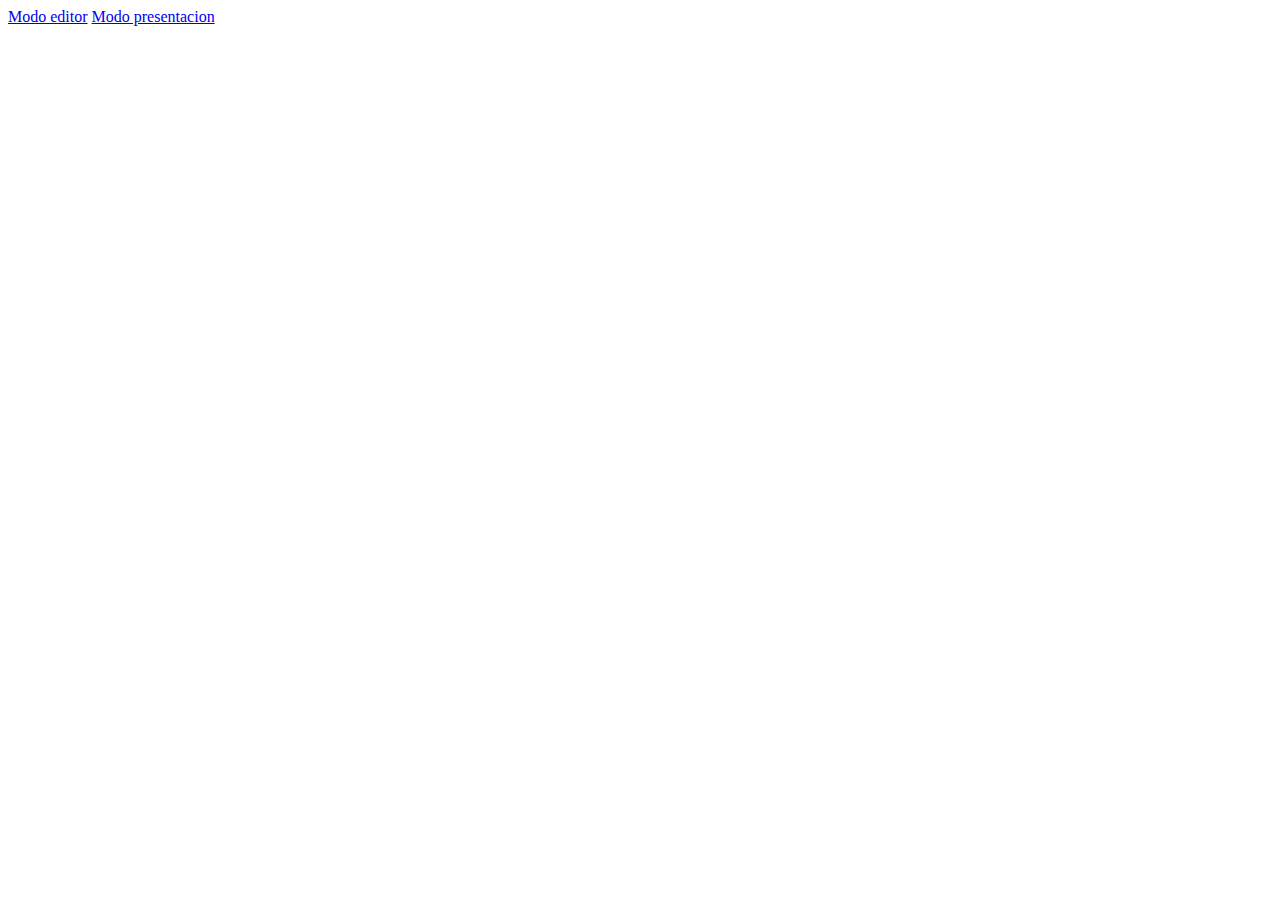
<file: entrega1/index.html>
<!DOCTYPE html>
<html lang="en">
<head>
    <meta charset="UTF-8">
    <meta http-equiv="X-UA-Compatible" content="IE=edge">
    <meta name="viewport" content="width=device-width, initial-scale=1.0">
    <title>Document</title>
</head>
<body>
    <a href="https://www.figma.com/file/iWdllJHsQxnm6NlFlKIcPO/Trabajo-practico-1">Modo editor</a>
    <a href="https://www.figma.com/proto/iWdllJHsQxnm6NlFlKIcPO/Untitled?node-id=0%3A1">Modo presentacion</a>
    
    
</body>
</html>
</file>
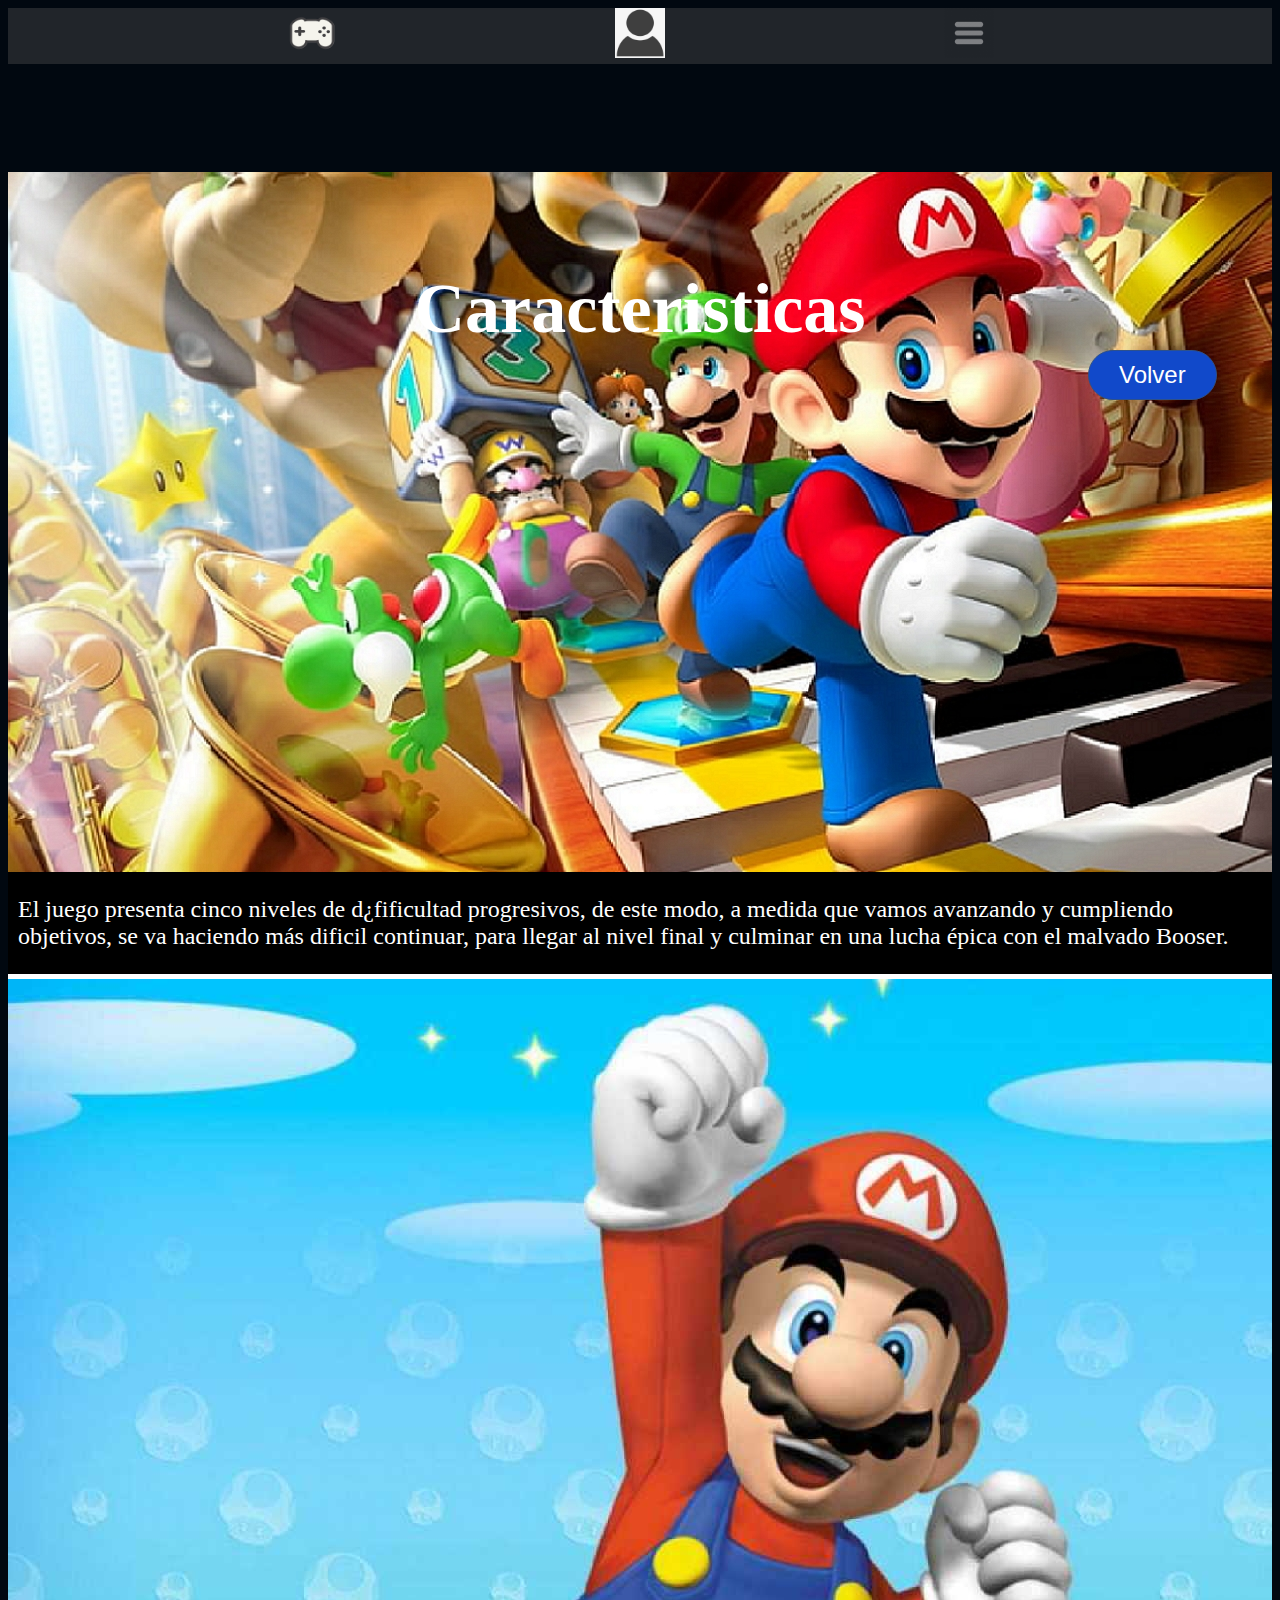
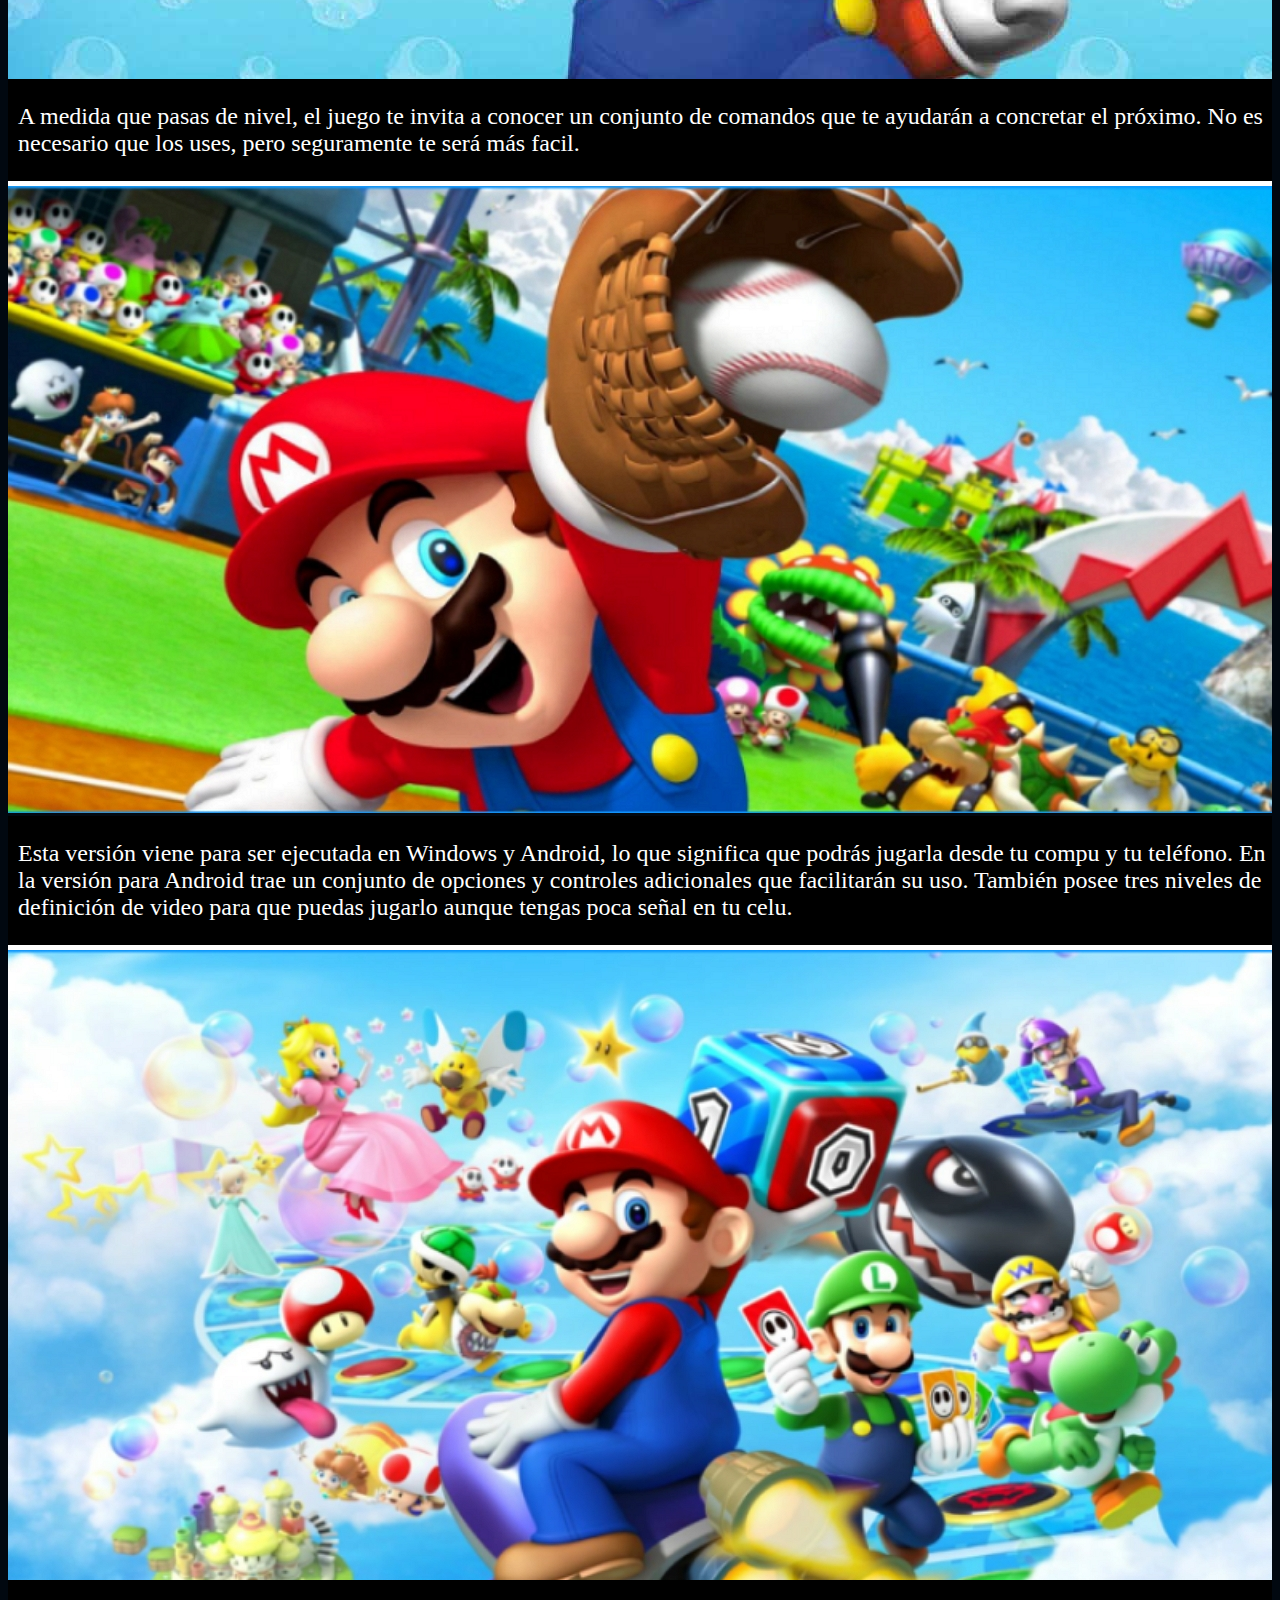
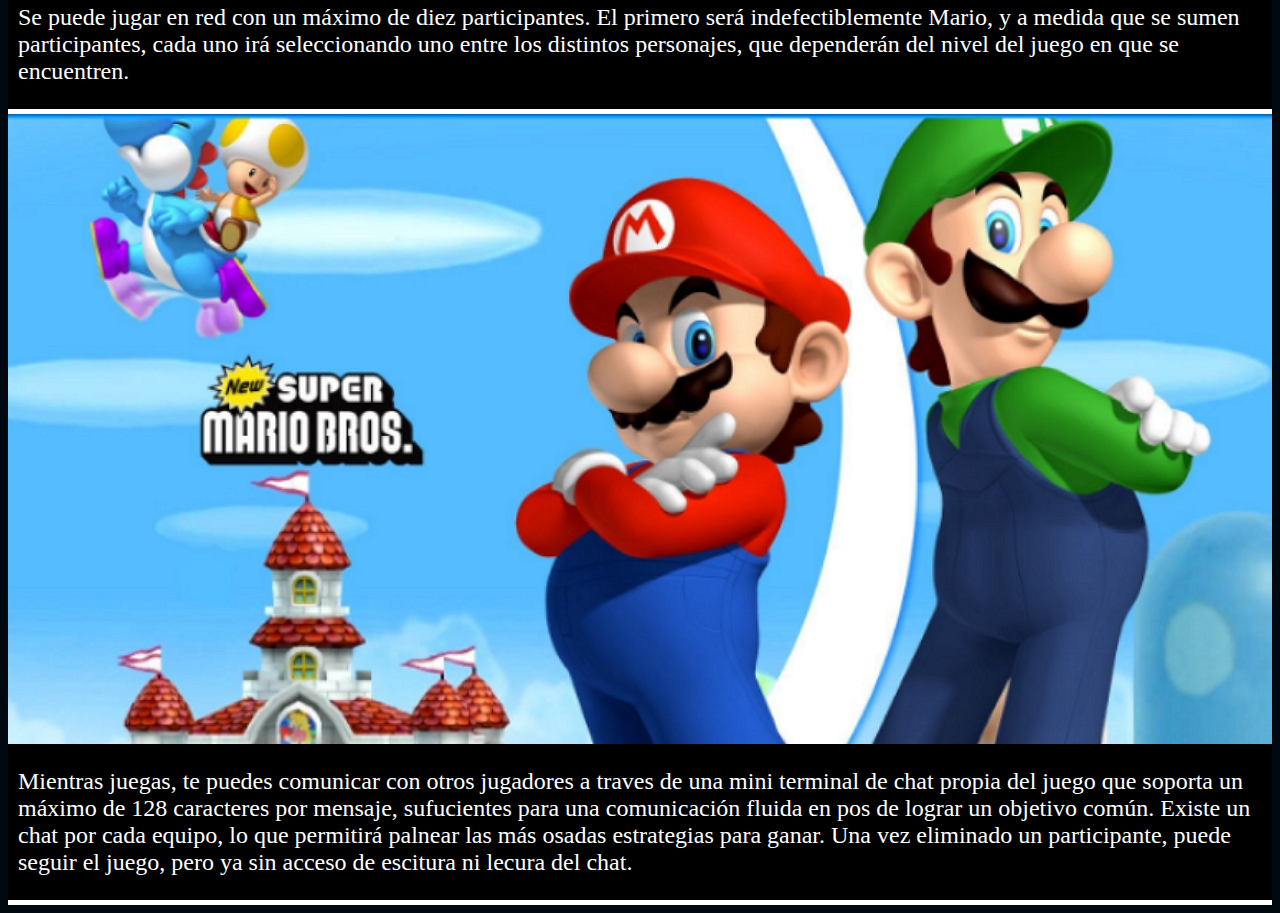
<file: caracteristicas.html>
<!DOCTYPE html>
<html lang="en">
<head>
    <meta charset="UTF-8">
    <meta http-equiv="X-UA-Compatible" content="IE=edge">
    <meta name="viewport" content="width=device-width, initial-scale=1.0">
    <title>Caracteristicas</title>
    <link rel="stylesheet" href="css/lanzamiento.css">
    <link rel="stylesheet" href="css/historia.css">
    <link rel="stylesheet" href="css/caracteristicas.css">
</head>
<body>
    <nav>
        <div id="logo">
            <a href="index.html">
            <img class="pequeña" src="img/logo.png" alt="img/logo">
        </a>
        </div>
        <div id="log">
            <img class="pequeña" src="img/log.png" alt="">
        </div>





        <div class="nav_container">
            <h1 class="titulomenuhamb"> Menu </h1>

            <label for="menu" class="nav_label">
                <div id="manuhamburguesa">
                    <img class="pequeña" src="img/hamburguesa.jpg" alt="">
                </div>
            </label>
            
            
            
        </div>
      

    </nav>

    <div>
        <div>
            <input type="checkbox" id="menu" class="nav_input">
            
                <div class="nav_menu">
                    <a href="index.html" class="nav_item">Inicio</a>
                    <a href="#" class="nav_item">Destacados</a>
                    <a href="#" class="nav_item">Novedades</a>
                    <a href="Lanzamiento.html" class="nav_item">Proximos lanzamientos</a>
                    
                </div>
        </div>
    </div>
    <div class="caracteristicas">
        <div class="container">
            <h1 class="h1centrado">Caracteristicas</h1>
        </div>
    </div>
    <div class="textoPaginas">
        <p>   El juego presenta cinco niveles de d¿fificultad progresivos, de este modo, a medida que vamos avanzando
            y cumpliendo objetivos, se va haciendo más dificil continuar, para llegar al nivel final y culminar en una lucha épica con el malvado Booser.
        </p>
    </div>

    <div class="pagina2">
        <div class="fotoCaracteristicas2"> </div>
        <div class="textoPaginas">
            <p>   A medida que pasas de nivel, el juego te invita a conocer un conjunto de comandos que te ayudarán 
                a concretar el próximo. No es necesario que los uses, pero seguramente te será más facil.
            </p>
            
        </div> 
    </div>
    <div class="pagina3">
        <div class="fotoCaracteristicas3"> </div>
        <div class="textoPaginas">
            <p>   Esta versión viene para ser ejecutada en Windows y Android, lo que significa que podrás jugarla
                desde tu compu y tu teléfono. En la versión para Android trae un conjunto de opciones y controles adicionales
                que facilitarán su uso. También posee tres niveles de definición de video para que puedas jugarlo aunque tengas
                 poca señal en tu celu.
            </p>
            
        </div> 
    </div>
    <div class="pagina4">
        <div class="fotoCaracteristicas4"> </div>
        <div class="textoPaginas">
            <p>   Se puede jugar en red con un máximo de diez participantes. El primero será indefectiblemente Mario, y a medida 
                que se sumen participantes, cada uno irá seleccionando uno entre los distintos personajes, que dependerán del nivel del  
                juego en que se encuentren.
            </p>
            
        </div> 
    </div>
    <div class="pagina5">
        <div class="fotoCaracteristicas5"> </div>
        <div class="textoPaginas">
            <p>  Mientras juegas, te puedes comunicar con otros jugadores a traves de una mini terminal de chat propia del juego que soporta un
                máximo de 128 caracteres por mensaje, sufucientes para una comunicación fluida en pos de lograr un objetivo común.
                Existe un chat por cada equipo, lo que permitirá palnear las más osadas estrategias para ganar. Una vez eliminado
                un participante, puede seguir el juego, pero ya sin acceso de escitura ni lecura del chat.  
            </p>
            
        </div> 
    </div>
    
  



    <a class="botonVolver" href="./lanzamiento.html"  style ="">Volver</a>
</body>
</html>
</file>
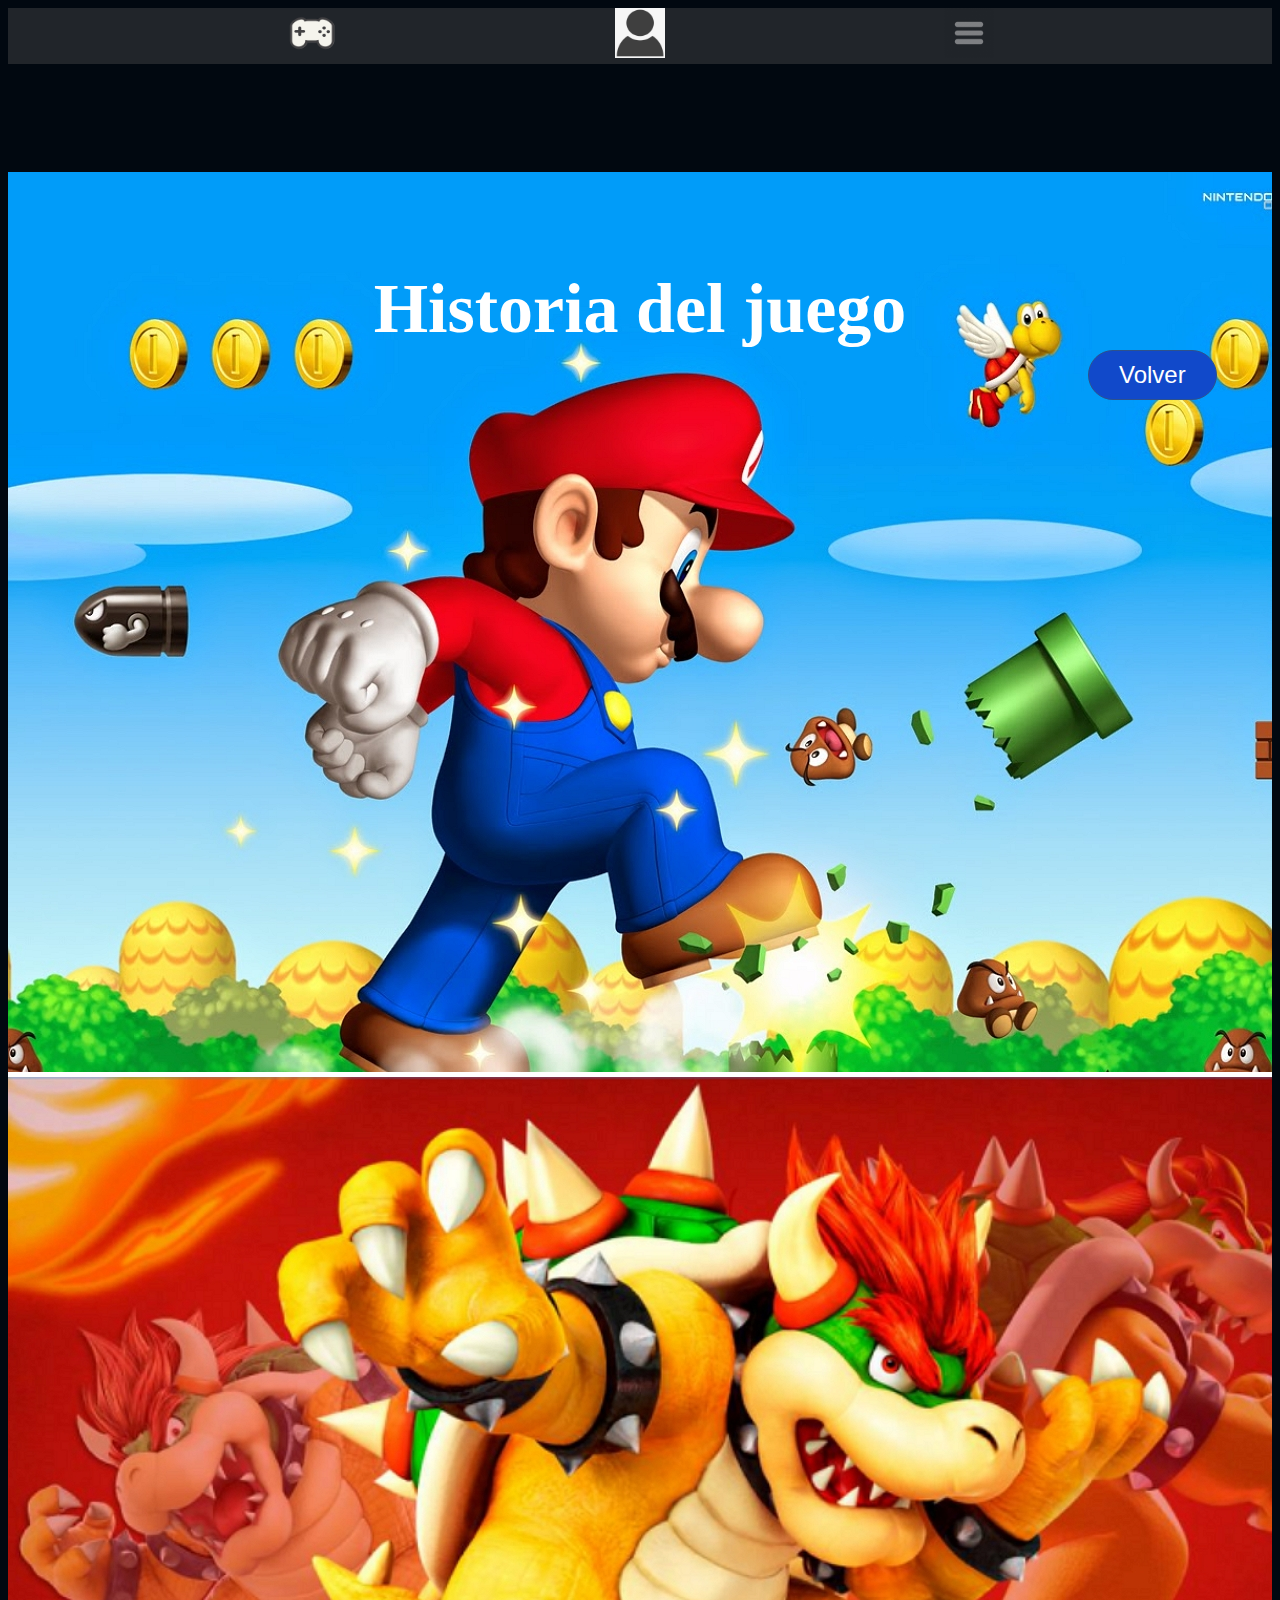
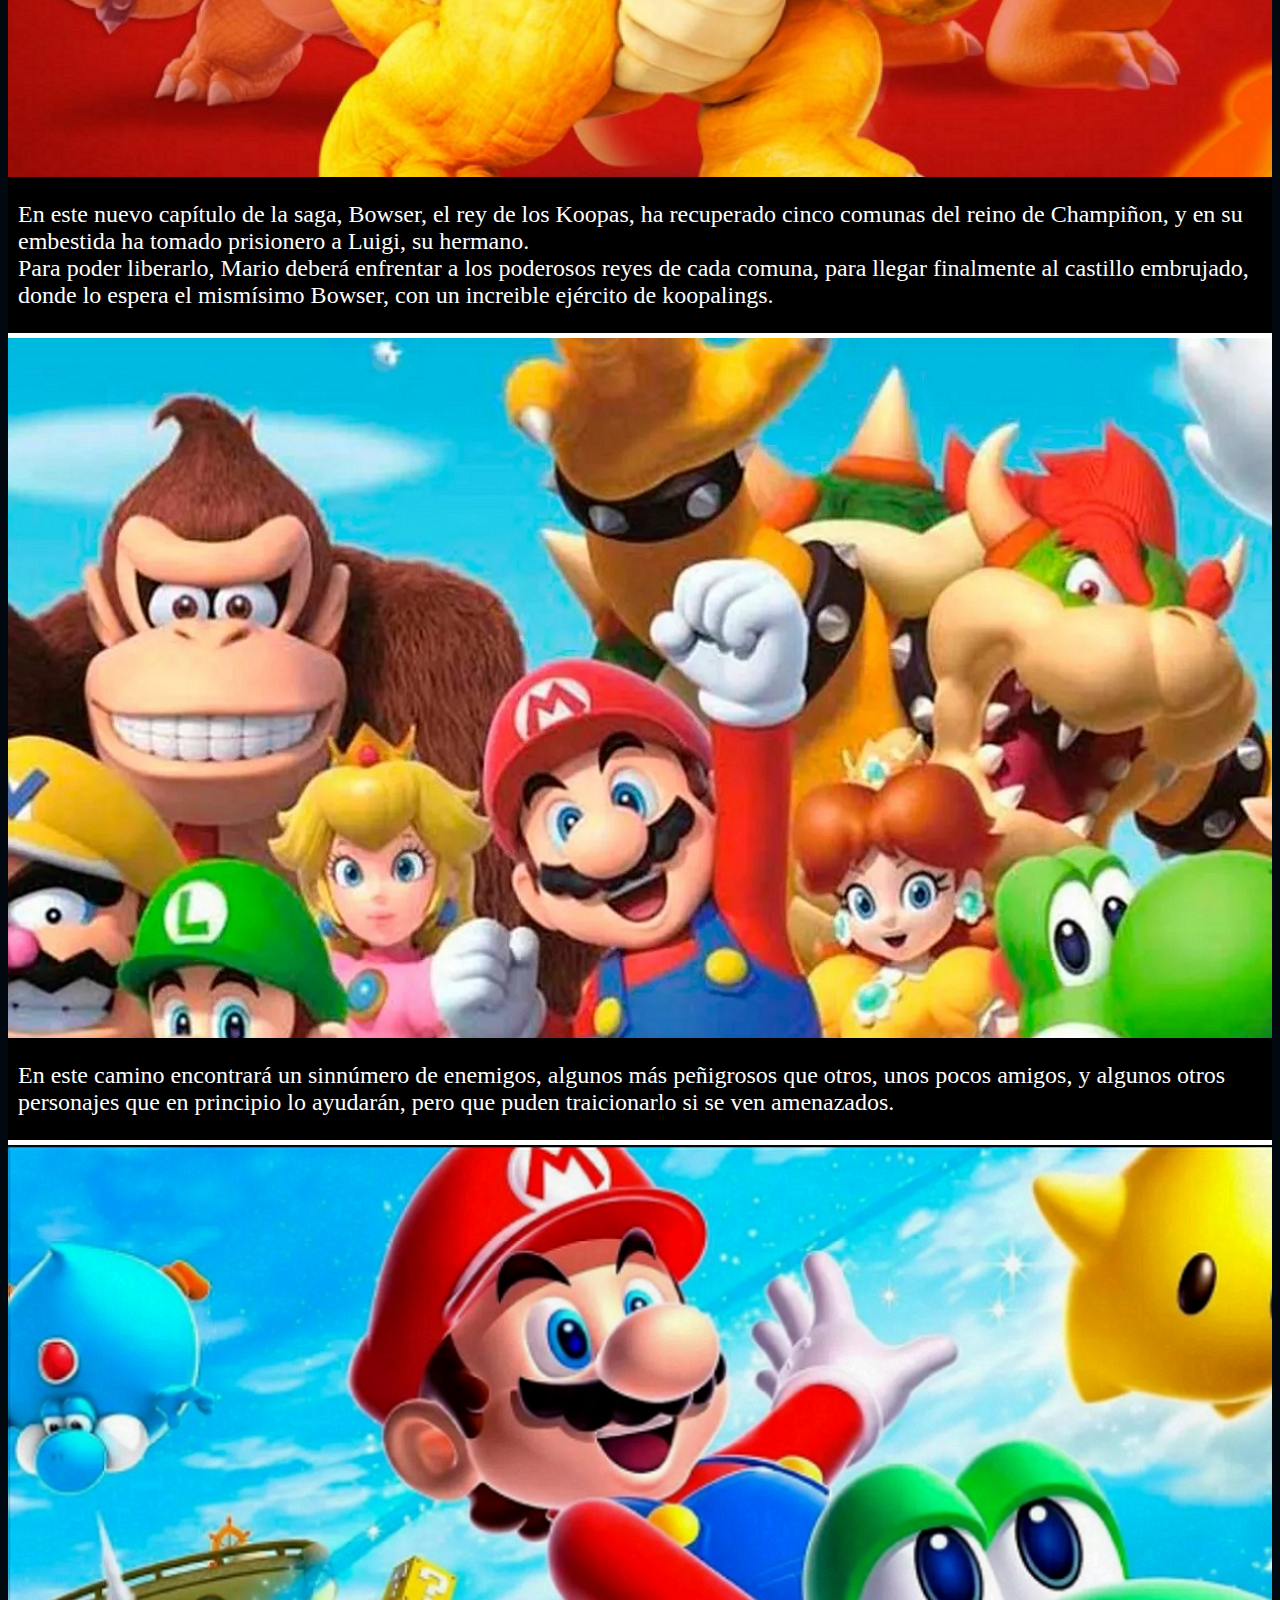
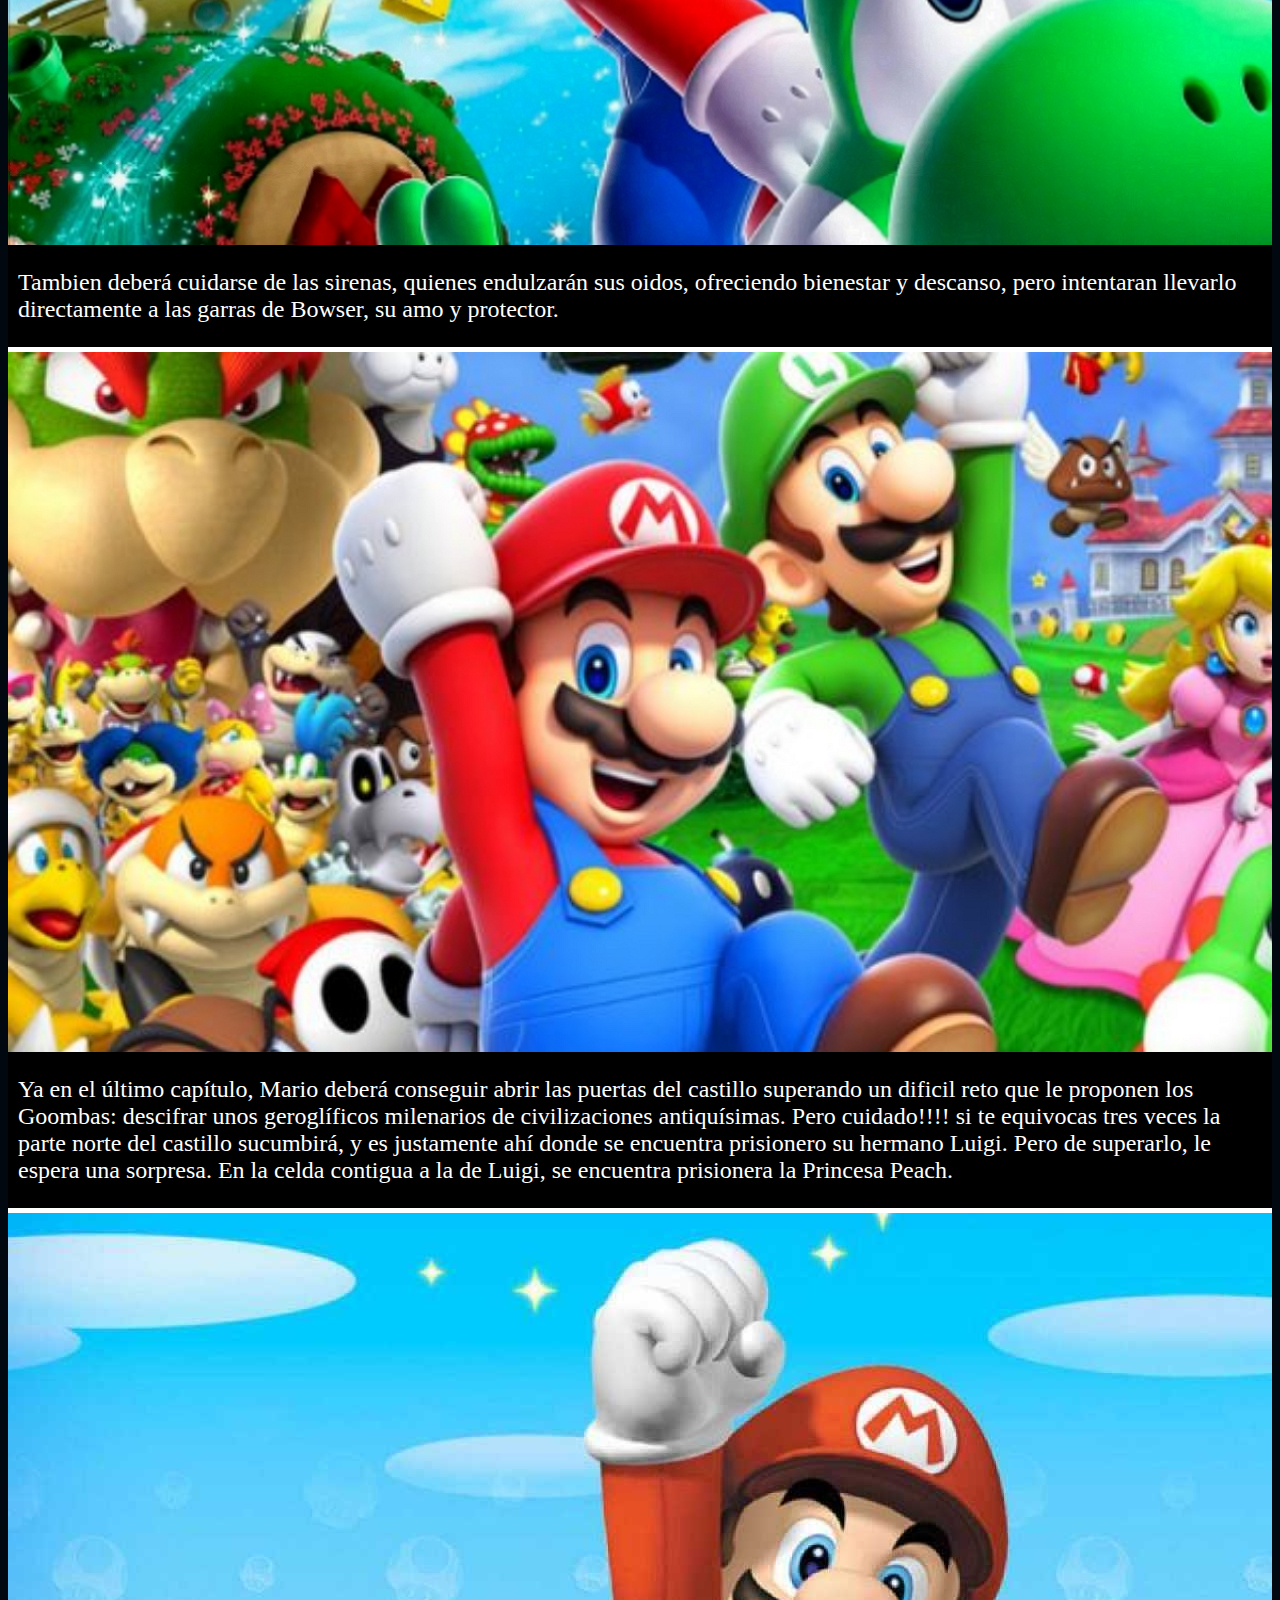
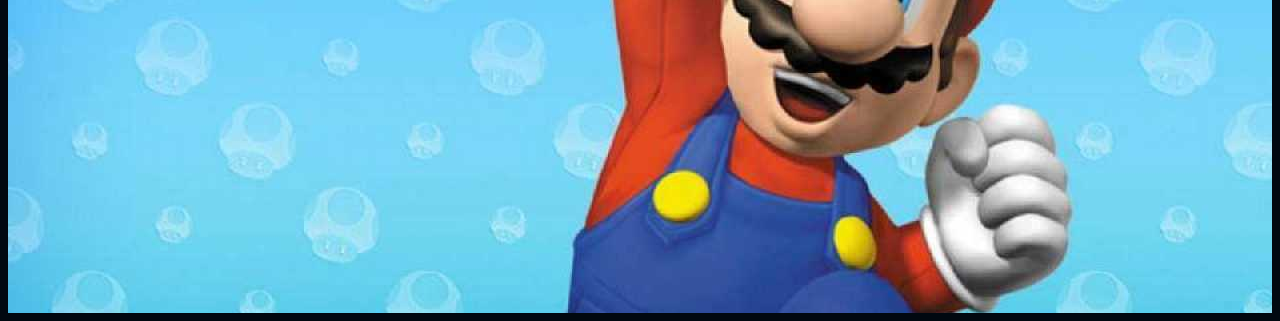
<file: historia.html>
<!DOCTYPE html>
<html lang="en">
<head>
    <meta charset="UTF-8">
    <meta http-equiv="X-UA-Compatible" content="IE=edge">
    <meta name="viewport" content="width=device-width, initial-scale=1.0">
    <title>Historia</title>
    <link rel="stylesheet" href="css/lanzamiento.css">
    <link rel="stylesheet" href="css/historia.css">
</head>
<body>
    <nav>
        <div id="logo">
            <a href="index.html">
            <img class="pequeña" src="img/logo.png" alt="img/logo">
        </a>
        </div>
        <div id="log">
            <img class="pequeña" src="img/log.png" alt="">
        </div>





        <div class="nav_container">
            <h1 class="titulomenuhamb"> Menu </h1>

            <label for="menu" class="nav_label">
                <div id="manuhamburguesa">
                    <img class="pequeña" src="img/hamburguesa.jpg" alt="">
                </div>
            </label>
            
            
            
        </div>
      

    </nav>

    <div>
        <div>
            <input type="checkbox" id="menu" class="nav_input">
            
                <div class="nav_menu">
                    <a href="index.html" class="nav_item">Inicio</a>
                    <a href="#" class="nav_item">Destacados</a>
                    <a href="#" class="nav_item">Novedades</a>
                    <a href="Lanzamiento.html" class="nav_item">Proximos lanzamientos</a>
                    
                </div>
        </div>
    </div>
    <div class="historia">
        <div class="container">
            <h1 class="h1centrado">Historia del juego</h1>
        </div>
        
    </div>
    <div class="pagina1">
        <div class="fotoPagina1"> </div>
        <div class="textoPaginas">
            <p>   En este nuevo capítulo de la saga, Bowser, el rey de  los Koopas, ha recuperado cinco comunas del reino de Champiñon,
                y en su embestida ha tomado prisionero a Luigi, su hermano.<br>
                   Para poder liberarlo, Mario deberá enfrentar a los poderosos reyes de cada comuna, para llegar finalmente al castillo 
                embrujado, donde lo espera el mismísimo Bowser, con un increible ejército de koopalings.
            </p>
            
        </div> 
    </div>
    <div class="pagina2">
        <div class="fotoPagina2"> </div>
        <div class="textoPaginas">
            <p>   En este camino encontrará un sinnúmero de enemigos, algunos más peñigrosos que otros, unos pocos amigos, y 
                algunos otros personajes que en principio lo ayudarán, pero que puden traicionarlo si se ven amenazados.
            </p>
            
        </div> 
    </div>
</div>
<div class="pagina3">
    <div class="fotoPagina3"> </div>
    <div class="textoPaginas">
        <p>   Tambien deberá cuidarse de las sirenas, quienes endulzarán sus oidos, ofreciendo bienestar y descanso, 
            pero intentaran llevarlo directamente a las garras de Bowser, su amo y protector.
        </p>
        
    </div> 
</div>
<div class="pagina4">
    <div class="fotoPagina4"> </div>
    <div class="textoPaginas">
        <p>   Ya en el último capítulo, Mario deberá conseguir abrir las puertas del castillo superando un dificil reto que le proponen los Goombas:
            descifrar unos geroglíficos milenarios de civilizaciones antiquísimas. Pero cuidado!!!! si te equivocas tres veces
            la parte norte del castillo sucumbirá, y es justamente ahí donde se encuentra prisionero su hermano Luigi. Pero de superarlo, le espera una sorpresa.
            En la celda contigua a la de Luigi, se encuentra prisionera la Princesa Peach.
        </p>
        
    </div> 
</div>
<div class="pagina5">
    <div class="fotoPagina5"> </div>
   
</div>



    <a class="botonVolver" href="./lanzamiento.html"  style ="">Volver</a>
</body>
</html>
</file>
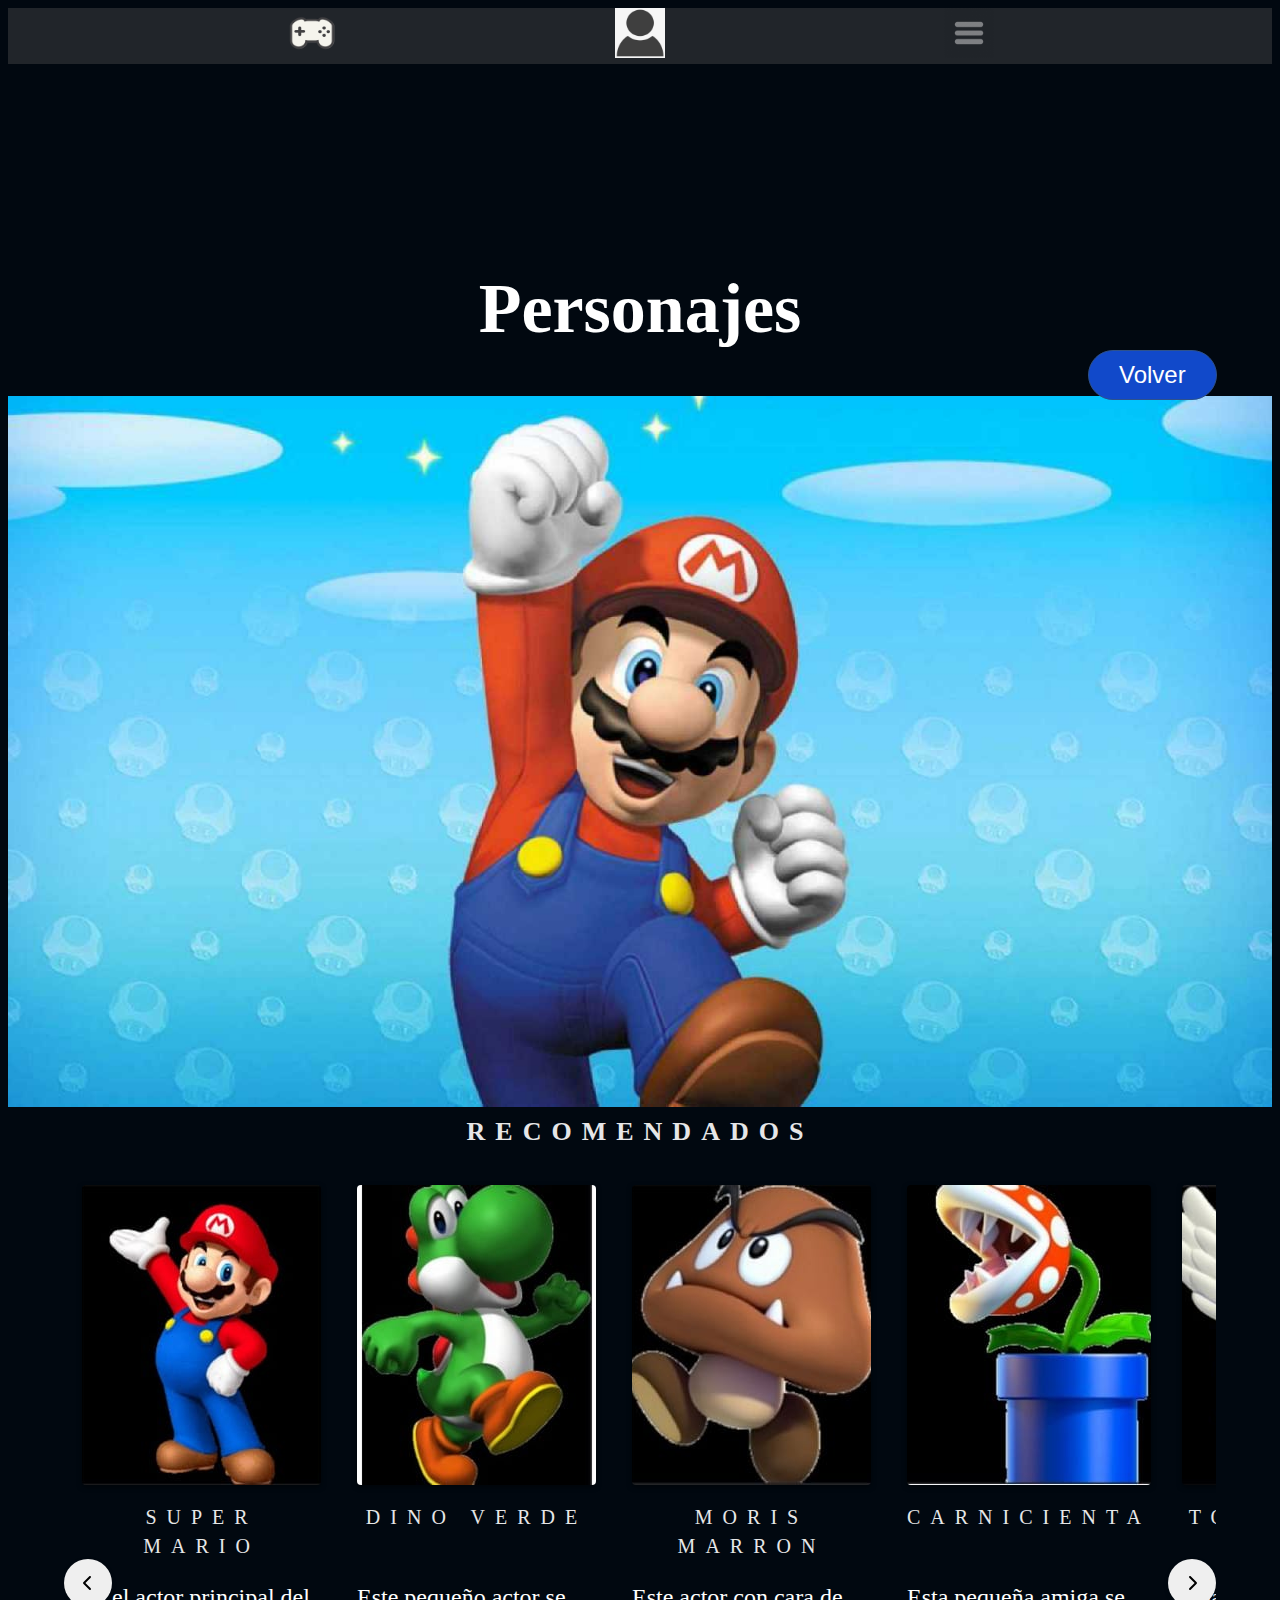
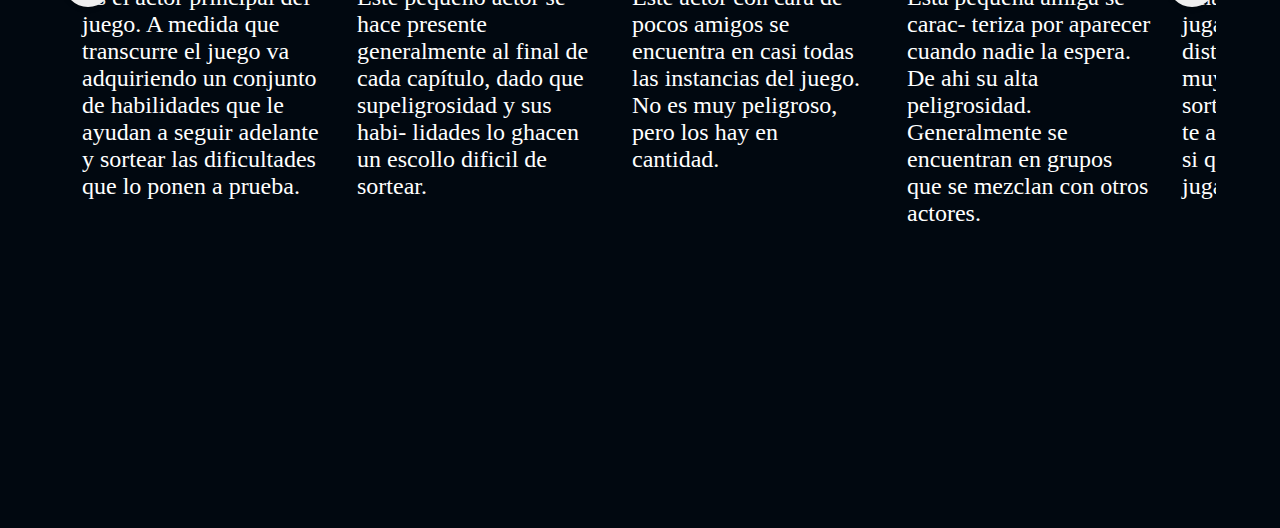
<file: personajes.html>
<!DOCTYPE html>
<html lang="en">

<head>
    <meta charset="UTF-8">
    <meta http-equiv="X-UA-Compatible" content="IE=edge">
    <meta name="viewport" content="width=device-width, initial-scale=1.0">
    <title>Personajes</title>
    <link rel="stylesheet" href="css/lanzamiento.css">
    <link rel="stylesheet" href="css/historia.css">
    <link rel="stylesheet" href="css/caracteristicas.css">
    <link rel="stylesheet" href="css/personajes.css">

</head>

<body>
    <nav>
        <div id="logo">
            <a href="index.html">
            <img class="pequeña" src="img/logo.png" alt="img/logo">
        </a>
        </div>
        <div id="log">
            <img class="pequeña" src="img/log.png" alt="">
        </div>





        <div class="nav_container">
            <h1 class="titulomenuhamb"> Menu </h1>

            <label for="menu" class="nav_label">
                <div id="manuhamburguesa">
                    <img class="pequeña" src="img/hamburguesa.jpg" alt="">
                </div>
            </label>
            
            
            
        </div>
      

    </nav>

    <div>
        <div>
            <input type="checkbox" id="menu" class="nav_input">

            <div class="nav_menu">
                <a href="index.html" class="nav_item">Inicio</a>
                <a href="#" class="nav_item">Destacados</a>
                <a href="#" class="nav_item">Novedades</a>
                <a href="Lanzamiento.html" class="nav_item">Proximos lanzamientos</a>

            </div>
        </div>
    </div>
    <div class="galeria">
        <div class="portadaPersonajes">
            <div class="container">
                <h1 class="h1centrado">Personajes</h1>

                <img src="./img/Personajes.jpg" alt="">
            </div>
        </div>

    </div>

    <div class="Carousel">
        <h2>Recomendados</h2>
        <div class="slick-list" id="slick-list">
            <button class="slick-arrow slick-prev" id="button-prev" data-button="button-prev"
                onclick="app.processingButton(event)">
                <svg xmlns="http://www.w3.org/2000/svg" viewBox="0 0 384 512">
                    <!--! Font Awesome Pro 6.2.0 by @fontawesome - https://fontawesome.com License - https://fontawesome.com/license (Commercial License) Copyright 2022 Fonticons, Inc. -->
                    <path
                        d="M41.4 233.4c-12.5 12.5-12.5 32.8 0 45.3l192 192c12.5 12.5 32.8 12.5 45.3 0s12.5-32.8 0-45.3L109.3 256 278.6 86.6c12.5-12.5 12.5-32.8 0-45.3s-32.8-12.5-45.3 0l-192 192z" />
                </svg>

            </button>
            <div class="slick-track" id="track">
                <div class="slick">
                    <div>
                        <a href="#">
                            <h4>

                            </h4>
                            <picture>
                                <img class="imagencarru" src="./img_carrusel_personajes/1.jpeg" alt="Image">
                            </picture>

                            <div class="infojuego">
                                <label class="" id="informacion" for=""> Super Mario</label>
                                <label class="" id="" for="">

                                    Es el actor principal del juego.
                                    A medida que transcurre el
                                    juego va adquiriendo un conjunto
                                    de habilidades que le ayudan a
                                    seguir adelante y sortear las
                                    dificultades que lo ponen a prueba.
                                </label>


                            </div>
                        </a>
                    </div>
                </div>
                <div class="slick">
                    <div>
                        <a href="#">
                            <h4>

                            </h4>
                            <picture>
                                <img src="./img_carrusel_personajes/2.jpeg" alt="Image">
                            </picture>
                            <div class="infojuego">
                                <label class="" id="informacion" for=""> Dino Verde</label>
                                <label class="" id="" for="">

                                    Este pequeño actor se hace
                                    presente generalmente al
                                    final de cada capítulo, dado
                                    que supeligrosidad y sus habi-
                                    lidades lo ghacen un escollo
                                    dificil de sortear. </label>

                            </div>
                        </a>
                    </div>
                </div>
                <div class="slick">
                    <div>
                        <a href="#">
                            <h4>

                            </h4>
                            <picture>
                                <img src="./img_carrusel_personajes/3.jpeg" alt="Image">
                            </picture>
                            <div class="infojuego">
                                <label class="" id="informacion" for=""> Moris Marron</label>
                                <label class="" id="" for="">



                                    Este actor con cara de pocos
                                    amigos se encuentra en casi
                                    todas las instancias del juego.
                                    No es muy peligroso, pero los hay
                                    en cantidad.
                                </label>

                            </div>
                        </a>
                    </div>
                </div>
                <div class="slick">
                    <div>
                        <a href="#">
                            <h4>

                            </h4>
                            <picture>
                                <img src="./img_carrusel_personajes/4.jpeg" alt="Image">
                            </picture>
                            <div class="infojuego">
                                <label class="" id="informacion" for=""> Carnicienta</label>
                                <label class="" id="" for="">



                                    Esta pequeña amiga se carac-
                                    teriza por aparecer cuando
                                    nadie la espera. De ahi su alta
                                    peligrosidad. Generalmente
                                    se encuentran en grupos que
                                    se mezclan con otros actores.
                                </label>

                            </div>
                        </a>
                    </div>
                </div>
                <div class="slick">
                    <div>
                        <a href="#">
                            <h4>

                            </h4>
                            <picture>
                                <img src="./img_carrusel_personajes/5.jpeg" alt="Image">
                            </picture>
                            <div class="infojuego">
                                <label class="" id="informacion" for=""> Tortuguita Alada</label>
                                <label class="" id="" for="">



                                    Una pesadilla para los jugadores.
                                    Con vuelos a distintas alturas
                                    hacen muy dificil poder sortearlas.
                                    Mas vale que te armes de pacien-
                                    cia si quieres seguir jugando.</label>

                            </div>
                        </a>
                    </div>
                </div>
                <div class="slick">
                    <div>
                        <a href="#">
                            <h4>

                            </h4>
                            <picture>
                                <img src="./img_carrusel_personajes/6.jpeg" alt="Image">
                            </picture>
                            <div class="infojuego">
                                <label class="" id="informacion" for=""> Hong Dong</label>
                                <label class="" id="" for="">




                                    Un adversario de cuidado. Con sólo tocarlo advertiras su poder. Generalmente lo
                                    encontrarás al final del camino de cada nivel, cuando ya estes cansado y con pocas
                                    fuerzas.

                                </label>

                            </div>
                        </a>
                    </div>
                </div>
                <div class="slick">
                    <div>
                        <a href="#">
                            <h4>

                            </h4>
                            <picture>
                                <img src="./img_carrusel_personajes/7.jpeg" alt="Image">
                            </picture>
                            <div class="infojuego">
                                <label class="" id="informacion" for=""> Tortuguita terrestre</label>
                                <label class="" id="" for="">



                                    Un escollo dificil de sortear.
                                    Estas amiguitas si bien no son tan
                                    peligrosas como sus parientas,
                                    las hay en gran cantidad lo que
                                    las hace igualmente peligrosas.
                                    Si las pisas, se duermen por unos
                                    segundos. pero... Ten cuidado!!</label>

                            </div>
                        </a>
                    </div>
                </div>

            </div>


            <button class="slick-arrow slick-next" id="button-next" data-button="button-next"
                onclick="app.processingButton(event)">
                <svg xmlns="http://www.w3.org/2000/svg" viewBox="0 0 384 512">
                    <!--! Font Awesome Pro 6.2.0 by @fontawesome - https://fontawesome.com License - https://fontawesome.com/license (Commercial License) Copyright 2022 Fonticons, Inc. -->
                    <path
                        d="M342.6 233.4c12.5 12.5 12.5 32.8 0 45.3l-192 192c-12.5 12.5-32.8 12.5-45.3 0s-12.5-32.8 0-45.3L274.7 256 105.4 86.6c-12.5-12.5-12.5-32.8 0-45.3s32.8-12.5 45.3 0l192 192z" />
                </svg>

            </button>
        </div>
    </div>


    <a class="botonVolver" href="./Lanzamiento.html" >Volver</a>
    <script defer src="./js/personajes.js"></script>
</body>

</html>
</file>
<file: css/home.css>
body{
    font-family: 'Helvetica', sans-serif;
    color: #ffffff;
}

div{
    background-color: #21252A;
    
}
.nav_menu a, label{
    text-decoration: none;
    color: #fff;
}
#primeraparte{
    text-decoration: none;
    color: #fff;
}
/* Cargando */
.conteiner{
    position: absolute;
    z-index: 5;
    background-color: #010810;
    width: 100%;
    height: 130%;
    display: flex;
}

.cargando{
    margin: auto;
    width: 350px;
    height: 30px;
    background-color: #010810;
    position: relative;
    

}

.cargando p {
    margin: 0;
    line-height: 30px;
    font-size: 25px;
    font-weight: bold;
    position: absolute;
    left: 50%;
    transform: translateX(-50%);
    color: white;
}

.cargando:before{
    content: "";
    position: absolute;
    background-color: green;
    width: 0;
    height: 30px;

    animation: cargando 10s infinite;
}

@keyframes cargando{
    90%{
        width: 100%;
        opacity: 1;
    }
    100% {
        width: 100%;
        opacity: 0;
    }
}
#numerito{
    color: blue;
    position: absolute;
    margin-top: 30%;
    margin-left: 125px;
}
.cerrar{
    transform: translateY(-100%);
    transition: all 0.3s;
}


nav {
    background-color: #21252A;
    width: auto;
    display: flex;
    justify-content: space-evenly;
}

.nav_container{
    display: flex;
    margin: 100%;
    margin: 0%;
    
    align-items: center;
    position: relative;
}

.nav_input, .nav_menu, .titulomenuhamb{
    display: none;
}

.nav_menu{
    background-color: #010810;
   
    display: flex;
    
    flex-direction: column;
    align-items: center;
    clip-path: circle(0 at center);
    transition: clip-path 1s ease-in-out;
}

.nav_input:checked + .nav_menu{
    clip-path: circle(100% at center);
}

img.pequeña {
    width: 50px;
    height: 50px;
}

img.muypequeña {
    width: 20px;
    height: 20px;
}

img.mediana {
    width: 100px;
    height: 100px;
}

img.grande {
    width: 200px;
    height: 200px;
}

body {
    background-color: #010810;
}

#opcionesprincipales {
    width: auto;
    margin-top: 15px;
    margin-bottom: 15px;
    color: white;
}

#primeraparte {

    display: flex;
    justify-content: space-evenly;
}

#buscar {
    margin: 0px;
    margin-right: 3px;
    background-color: white;
}

#segundaparte {
    display: flex;
    justify-content: center;
}

/* CARRUSELES */

#primercarrusel {
    margin-top: 30px;
    background-color: #21252A;
}

.titulo {
    color: white;
    text-align: center;
    font-family: bold;
    text-decoration: underline;
}

#carrusel {
    display: flex;

}



#informacion {

   
    height: 27px;
    left: 0px;
    top: 0px;

   
    font-style: normal;
    font-weight: 400;
    font-size: 20px;
    line-height: 29px;
    text-align: center;
}



#juegodestacadito {
    display: flex;
    flex-direction: column;
    padding-left: 10px;
    
}

#Juegodestacado{
    display: flex;
    justify-content: center;
}
img.grandedestacado {
    width: 200px;
    height: 300px;
}

h4,h2,small,a{
    margin: 0;
    padding: 0;
}
a{
    text-decoration: none;
}
.Carousel{
    width: auto;
    margin: 0px;
    margin-bottom: 15px;
}
.Carousel h2{
    font-size: 26px;
    line-height: 38px;
    padding-bottom: 24px;
    opacity: .9;
    text-transform: uppercase;
    letter-spacing: 10px;
    text-align: center;
}

/* imagenes */
.slick-list{
    position: relative;
    display: flex;
    align-items: center;
    width: fit-content;
    height: 304px;
    padding: 10px 0px;
    margin: 0px auto;
    max-width: 90vw;
    overflow: hidden;
}
.slick-track{
 position: relative;
 top: 0;
 left: 0;
 display: flex;
 justify-content: center;
 transition: .5 ease-in-out;
}

.slick{
    position: relative;
    width: 275px;
    padding: 0 18px;
    float: left;
    box-sizing: border-box;
    display: flex;
    height: 100%;
}

.slick h4{
    position: absolute;
    z-index: 1;
    font-size: 22px;
    line-height: 23px;
    color: #fff;
    padding: 15px;
}
.slick h4 small{
    font-size: 15px;
    display: block;

}
.slick a img{
    object-fit: cover;
    height: 300px;
    width: 100%;
    border-radius: 4px;
    box-shadow: 0 2px 5px 0 rgba(0, 0, 0, .5);
    transition: .3s ease-in-out;
}
.slick a img:hover{
    opacity: 0.3;

}
/* botones */
.slick-arrow{
    border-radius: 30px;
    position: absolute;
    z-index: 4;
    width: 48px;
    height: 48px;
    text-align: center;
    box-shadow: 0 2px 5px 0 rgba(0, 0, 0, .15);
    border: 0;
    cursor: pointer;
}

.slick-arrow:focus{
    outline: 0;
}
.slick-arrow svg{
    width: 12px;
    height: 100%;
    color: rgba(0, 0, 0, 7);
}

.slick-prev{
    left: 0px;
}
.slick-next{
    right: 0px;
}

.carrito{
    border-radius: 30px;
   /* position: absolute; */
    z-index: 4;
    width: 48px;
    height: 48px;
    text-align: center;
    box-shadow: 0 2px 5px 0 rgba(0, 0, 0, .15);
    border: 0;
    cursor: pointer;
    margin-left: 40%;
    margin-top: 5%;
   
}
.infojuego{
    color: #ffffff;
    display: flex;
    flex-direction: column;
    margin-bottom: 100px;
    margin-top: 5%;
}

.novedad h2{
    font-size: 26px;
    line-height: 38px;
    padding-bottom: 24px;
    opacity: .9;
    text-transform: uppercase;
    letter-spacing: 10px;
    text-align: center;
}


/* NOVEDADES */
.novedad{
    text-align: center;
    
}

.contenedornovedad {
    display: flex;
    flex-direction: column;
    justify-content: center;
}

.contenedornovedad a{
    position: absolute;
    background-color: #1149CA;
    text-decoration: none;
    color: #ffffff;
    padding: 15px 32px;
    border-radius: 10px;
    width: 188px;
    margin-left: 40%;
    margin-top: 50%;
    font-family: 'Helvetica', sans-serif;
    
}
/* ------------------------------- Aca comienza el footer ---------------------------------------------*/

footer{
    display: flex;
    flex-direction: column;
    background-color: #21252A;
    height: 650px;
    margin-top: 15px;
    margin-bottom: 15px;

}



.redes{
    display: flex;
    flex-direction: row;
    justify-content: space-between;
    padding-right: 15px;

}

.items{
    display: flex;
    flex-direction: row;
    justify-content: space-between;

}

.sup_izquierda{
    height: 60px;
    display: flex;
    flex-direction: row;
    justify-content: space-between;
   
}

.sup_derecha{
    height: 60px;
    display: flex;
    flex-direction: row;
    justify-content: space-between;

}
ul{
   /* font-family: Impact, Haettenschweiler, 'Arial Narrow Bold', sans-serif;*/
    list-style: none;
    width: 200px;
    margin: 10px;
    padding-bottom: 10px;
}

li{
    padding-top: 10px;
    padding-bottom: 10px;
    color: white;
    width:max-content;
}

.inf_izquierda{
    width: 25%;

   display: flex;
    flex-direction: row;

   

}

.inf_derecha{
    width: 25%;



}

.inf_centroder{
   /* font-family: Impact, Haettenschweiler, 'Arial Narrow Bold', sans-serif;*/

    width: 25%;


    
}

.inf_centroizq{
   /* font-family: Impact, Haettenschweiler, 'Arial Narrow Bold', sans-serif;*/
    width: 25%;
}
</file>
<file: css/lanzamiento.css>
nav {
    background-color: #21252A;
    width: auto;
    display: flex;
    justify-content: space-evenly;
}
body{
    background-color: #010810;
}
.nav_container{
    display: flex;
    margin: 100%;
    margin: 0%;
    
    align-items: center;
    position: relative;
}
.nav_menu a, label{
    text-decoration: none;
    color: #fff;
}

.nav_input, .nav_menu, .titulomenuhamb{
    display: none;
}

.nav_menu{
    background-color: #010810;
   
    display: flex;
    
    flex-direction: column;
    align-items: center;
    clip-path: circle(0 at center);
    transition: clip-path 1s ease-in-out;
}
img.pequeña {
    width: 50px;
    height: 50px;
}

img.muypequeña {
    width: 20px;
    height: 20px;
}

img.mediana {
    width: 100px;
    height: 100px;
}

img.grande {
    width: 200px;
    height: 200px;
}

.nav_input:checked + .nav_menu{
    clip-path: circle(100% at center);
}
body{
    border: 0px;
    font-style: normal;
    font:bold;
    font-size:x-large;
    color: white;
    /*font-family: Impact, Haettenschweiler, 'Arial Narrow Bold', sans-serif;*/
}



.portada{
    display:flex;
    flex-wrap: wrap;
    height: 700px;
    width: 100%;
    background-image: url(../img/Portada.jpg);
    background-repeat: no-repeat;
  }

/*.msg h1{
  color: white;
    font-size:50px;
    padding-top: 10%;
  

}*/
.izq{
    width: 50%;
    justify-content: flex-start;
}

.lanzamiento{
   
   align-items: flex-end;
}


.msg{ 
    /*display:flex;
    flex-direction: column;
    align-items:flex-start;*/
    color: white;
    text-align: left;
    font:bold;
   
}

h1{
    padding-top: 50px;
    font-size:  70px;
}

.historia{
    display:flex;
    flex-wrap: wrap;
    height: 900px;
    width: 100%;
   /* background-image: url(../img/Historia.jpg);*/
   background-image: url(../img/Historia.jpg);
    background-repeat: no-repeat;
    justify-content: center;
    border-bottom: solid white 5px;
}
.container{
    width: 100%;
}

.h1centrado{
    text-align: center;
}

.a{
    background-color:#1149CA ; 
}
.botonHistoria{
       /* position: fixed;*/
       position: relative;
        background-color:#1149CA ; 
        top:  300px;
        left: 75%;
        border: 1px solid #2e518b; /*anchura, estilo y color borde*/
        padding: 10px; /*espacio alrededor texto*/
        color: #ffffff; /*color texto*/
        text-decoration: none; /*decoración texto*/
        font-family: 'Helvetica', sans-serif; /*tipografía texto*/
        border-radius: 50px; /*bordes redondos*/
}

.personajes{
    display:flex;
    flex-wrap: wrap;
    height: 900px;
    width: 100%;
   /* background-image: url(../img/Historia.jpg);*/
   background-image: url(../img/Personajes.jpg);
    background-repeat: no-repeat;
    justify-content: center;
}

.botonPersonajes{
    /* position: fixed;*/
    position: relative;
     background-color:#1149CA ; 
     top:  300px;
     left: 75%;
     border: 1px solid #2e518b; /*anchura, estilo y color borde*/
     padding: 10px; /*espacio alrededor texto*/
     color: #ffffff; /*color texto*/
     text-decoration: none; /*decoración texto*/
     font-family: 'Helvetica', sans-serif; /*tipografía texto*/
     border-radius: 50px; /*bordes redondos*/
}

.caracteristicas{
    display:flex;
    flex-wrap: wrap;
    height: 700px;
    width: 100%;
   /* background-image: url(../img/Historia.jpg);*/
   background-image: url(../img/Features.jpg);
    background-repeat: no-repeat;
    justify-content: center;
}

.botonCaracteristicas{
    /* position: fixed;*/
    position: relative;
     background-color:#1149CA ; 
     top:  150px;
     left: 75%;
     border: 1px solid #2e518b; /*anchura, estilo y color borde*/
     padding: 10px; /*espacio alrededor texto*/
     color: #ffffff; /*color texto*/
     text-decoration: none; /*decoración texto*/
     font-family: 'Helvetica', sans-serif; /*tipografía texto*/
     border-radius: 50px; /*bordes redondos*/
}




.boton {
    border: 1px solid #2e518b; /*anchura, estilo y color borde*/
    padding: 10px; /*espacio alrededor texto*/
    color: #ffffff; /*color texto*/
    text-decoration: none; /*decoración texto*/
    font-family: 'Helvetica', sans-serif; /*tipografía texto*/
    border-radius: 50px; /*bordes redondos*/
    }


.historia .caracterisitcas .personajes .portada{
    border: solid black 5px;
}


.botonVolver{
    position: fixed;
     background-color:#1149CA ; 
     top:  350px;
     left: 85%;
     border: 1px solid #2e518b; /*anchura, estilo y color borde*/
     padding: 10px; /*espacio alrededor texto*/
     padding-left: 30px;
     padding-right: 30px;
     color: #ffffff; /*color texto*/
     text-decoration: none; /*decoración texto*/
     font-family: 'Helvetica', sans-serif; /*tipografía texto*/
     border-radius: 50px; /*bordes redondos*/
}

/* ------------------------------- Aca comienza el footer ---------------------------------------------*/

    footer{
        display: flex;
        flex-direction: column;
        background-color: #21252A;
        height: 650px;
    
    }

    .redes{
        display: flex;
        flex-direction: row;
        justify-content: space-between;
        padding-right: 15px;

    }

    .items{
        display: flex;
        flex-direction: row;
        justify-content: space-between;

    }

    .sup_izquierda{
        height: 60px;
        display: flex;
        flex-direction: row;
        justify-content: space-between;
       
    }

    .sup_derecha{
        height: 60px;
        display: flex;
        flex-direction: row;
        justify-content: space-between;

    }
    ul{
       /* font-family: Impact, Haettenschweiler, 'Arial Narrow Bold', sans-serif;*/
        list-style: none;
        width: 200px;
        margin: 10px;
        padding-bottom: 10px;
    }

    li{
        padding-top: 10px;
        padding-bottom: 10px;
        color: white;
        width:max-content;
    }

    .inf_izquierda{
        width: 25%;

       display: flex;
        flex-direction: row;

       

    }

    .inf_derecha{
        width: 25%;
 
  

    }

    .inf_centroder{
       /* font-family: Impact, Haettenschweiler, 'Arial Narrow Bold', sans-serif;*/

        width: 25%;

    
        
    }

    .inf_centroizq{
       /* font-family: Impact, Haettenschweiler, 'Arial Narrow Bold', sans-serif;*/
        width: 25%;
    }
</file>
<file: css/historia.css>
.fotoPagina1{
    display:flex;
    flex-wrap: wrap;
    height: 700px;
    width: 100%;
   /* background-image: url(../img/Historia.jpg);*/
   background-image: url(../img/foto1.jpg);
    background-repeat: no-repeat;
    justify-content: center;
}
.nav_menu a, label{
    text-decoration: none;
    color: #fff;
}
nav {
    background-color: #21252A;
    width: auto;
    display: flex;
    justify-content: space-evenly;
}

.textoPaginas{
    display:flex;
    flex-wrap: wrap;
  /*  height: 150px;*/
  height: auto;
    width: 100%;
    background-color: black;
    border-bottom: white solid 5px;
}

p{
    padding-left:  10px;
}

.fotoPagina2{
    display:flex;
    flex-wrap: wrap;
    height: 700px;
    width: 100%;
   /* background-image: url(../img/Historia.jpg);*/
   background-image: url(../img/foto2.jpg);
    background-repeat: no-repeat;
    justify-content: center;
}



.fotoPagina3{
    display:flex;
    flex-wrap: wrap;
    height: 700px;
    width: 100%;
   /* background-image: url(../img/Historia.jpg);*/
   background-image: url(../img/foto3.jpg);
    background-repeat: no-repeat;
    justify-content: center;
}



.fotoPagina4{
    display:flex;
    flex-wrap: wrap;
    height: 700px;
    width: 100%;
   /* background-image: url(../img/Historia.jpg);*/
   background-image: url(../img/foto4.jpeg);
    background-repeat: no-repeat;
    justify-content: center;
}



.fotoPagina5{
    display:flex;
    flex-wrap: wrap;
    height: 700px;
    width: 100%;
   /* background-image: url(../img/Historia.jpg);*/
   background-image: url(../img/Personajes.jpg);
    background-repeat: no-repeat;
    justify-content: center;
}
</file>
<file: css/caracteristicas.css>
.fotoCaracteristicas2{
    display:flex;
    flex-wrap: wrap;
    height: 700px;
    width: 100%;
   /* background-image: url(../img/Historia.jpg);*/
   background-image: url(../img/Caracteristicas2.jpg);
    background-repeat: no-repeat;
    justify-content: center;
}
.nav_menu a, label{
    text-decoration: none;
    color: #fff;
}

nav {
    background-color: #21252A;
    width: auto;
    display: flex;
    justify-content: space-evenly;
}
.fotoCaracteristicas3{
    display:flex;
    flex-wrap: wrap;
    height: 630px;
    width: 100%;
   /* background-image: url(../img/Historia.jpg);*/
   background-image: url(../img/Caracteristicas3.jpg);
    background-repeat: no-repeat;
    justify-content: center;
}

.fotoCaracteristicas4{
    display:flex;
    flex-wrap: wrap;
    height: 630px;
    width: 100%;
   /* background-image: url(../img/Historia.jpg);*/
   background-image: url(../img/caracteristicas4.jpg);
    background-repeat: no-repeat;
    justify-content: center;
}

.fotoCaracteristicas5{
    display:flex;
    flex-wrap: wrap;
    height: 630px;
    width: 100%;
   /* background-image: url(../img/Historia.jpg);*/
   background-image: url(../img/caracteristicas5.jpg);
    background-repeat: no-repeat;
    justify-content: center;
}
</file>
<file: css/personajes.css>
body{
    background-color: #010810;
}

.galeria{
    margin: auto;
}
.nav_menu a, label{
    text-decoration: none;
    color: #fff;
}

.carrousel div{
    width: 100%;
    border: solid 5px blue;
    height: 300px;
    width: 250px;
    object-fit: cover;
    display: block;
    
    
}
.carrousel img{
    width: 100%;
    border: solid 5px blue;
    height: 300px;
    width: 250px;
    object-fit: cover;
    display: block;
    
    
   
    
}
#informacion{
    margin-bottom: 30px;
    font-size: 26px;
    line-height: 38px;
    padding-bottom: 24px;
    opacity: .9;
    text-transform: uppercase;
    letter-spacing: 10px;
    text-align: center;
    border: 50px;
}
.borde{
    width: px;
}


#primercarrusel {
    margin-top: 30px;
    background-color: #21252A;
}

.titulo {
    color: white;
    text-align: center;
    font-family: bold;
    text-decoration: underline;
}

#carrusel {
    display: flex;

}



#informacion {

   
    height: 27px;
    left: 0px;
    top: 0px;

   
    font-style: normal;
    font-weight: 400;
    font-size: 20px;
    line-height: 29px;
    text-align: center;
}



#juegodestacadito {
    display: flex;
    flex-direction: column;
    padding-left: 10px;
    
}

#Juegodestacado{
    display: flex;
    justify-content: center;
}
img.grandedestacado {
    width: 200px;
    height: 300px;
}

h4,h2,small,a{
    margin: 0;
    padding: 0;
}
a{
    text-decoration: none;
}
.Carousel{
    height: 1000px;
    margin: 1000px;
    width: auto;
    margin: 0px;
    margin-bottom: 15px;
}
.Carousel h2{
    font-size: 26px;
    line-height: 38px;
    padding-bottom: 24px;
    opacity: .9;
    text-transform: uppercase;
    letter-spacing: 10px;
    text-align: center;
    border: 50px;
}

/* imagenes */
.slick-list{
    height: 300px;
    position: relative;
    display: flex;
    align-items: center;
    width: fit-content;
    height: auto;
    padding: 10px 0px;
    margin: 0px auto;
    max-width: 90vw;
    overflow: hidden;
}
.slick-track{
    margin: auto;
 position: relative;
 top: 0;
 left: 0;
 display: flex;
 justify-content: center;
 transition: .5 ease-in-out;
}

.slick{
    position: relative;
    width: 275px;
    padding: 0 18px;
    float: left;
    box-sizing: border-box;
    display: flex;
    height: 100%;
}

.slick h4{
    position: absolute;
    z-index: 1;
    font-size: 22px;
    line-height: 23px;
    color: #fff;
    padding: 15px;
}
.slick h4 small{
    font-size: 15px;
    display: block;

}
.slick a img{
    object-fit: cover;
    height: 300px;
    width: 100%;
    border-radius: 4px;
    box-shadow: 0 2px 5px 0 rgba(0, 0, 0, .5);
    transition: .3s ease-in-out;
}
.slick a img:hover{
    opacity: 0.3;

}
/* botones */
.slick-arrow{
    border-radius: 30px;
    position: absolute;
    z-index: 4;
    width: 48px;
    height: 48px;
    text-align: center;
    box-shadow: 0 2px 5px 0 rgba(0, 0, 0, .15);
    border: 0;
    cursor: pointer;
}

.slick-arrow:focus{
    outline: 0;
}
.slick-arrow svg{
    width: 12px;
    height: 100%;
    color: rgba(0, 0, 0, 7);
}

.slick-prev{
    left: 0px;
}
.slick-next{
    right: 0px;
}

.carrito{
    border-radius: 30px;
   /* position: absolute; */
    z-index: 4;
    width: 48px;
    height: 48px;
    text-align: center;
    box-shadow: 0 2px 5px 0 rgba(0, 0, 0, .15);
    border: 0;
    cursor: pointer;
    margin-left: 40%;
    margin-top: 5%;
   
}
.infojuego{
    color: #ffffff;
    display: flex;
    flex-direction: column;
    margin-bottom: 100px;
    margin-top: 5%;
}

.novedad h2{
    font-size: 26px;
    line-height: 38px;
    padding-bottom: 24px;
    opacity: .9;
    text-transform: uppercase;
    letter-spacing: 10px;
    text-align: center;
}


/* NOVEDADES */
.novedad{
    text-align: center;
    
}

.contenedornovedad {
    display: flex;
    flex-direction: column;
    justify-content: center;
}

.contenedornovedad a{
    position: absolute;
    background-color: #1149CA;
    text-decoration: none;
    color: #ffffff;
    padding: 15px 32px;
    border-radius: 10px;
    width: 188px;
    margin-left: 40%;
    margin-top: 50%;
    font-family: 'Helvetica', sans-serif;
    
}
img{
    width: 100%;
}
</file>
